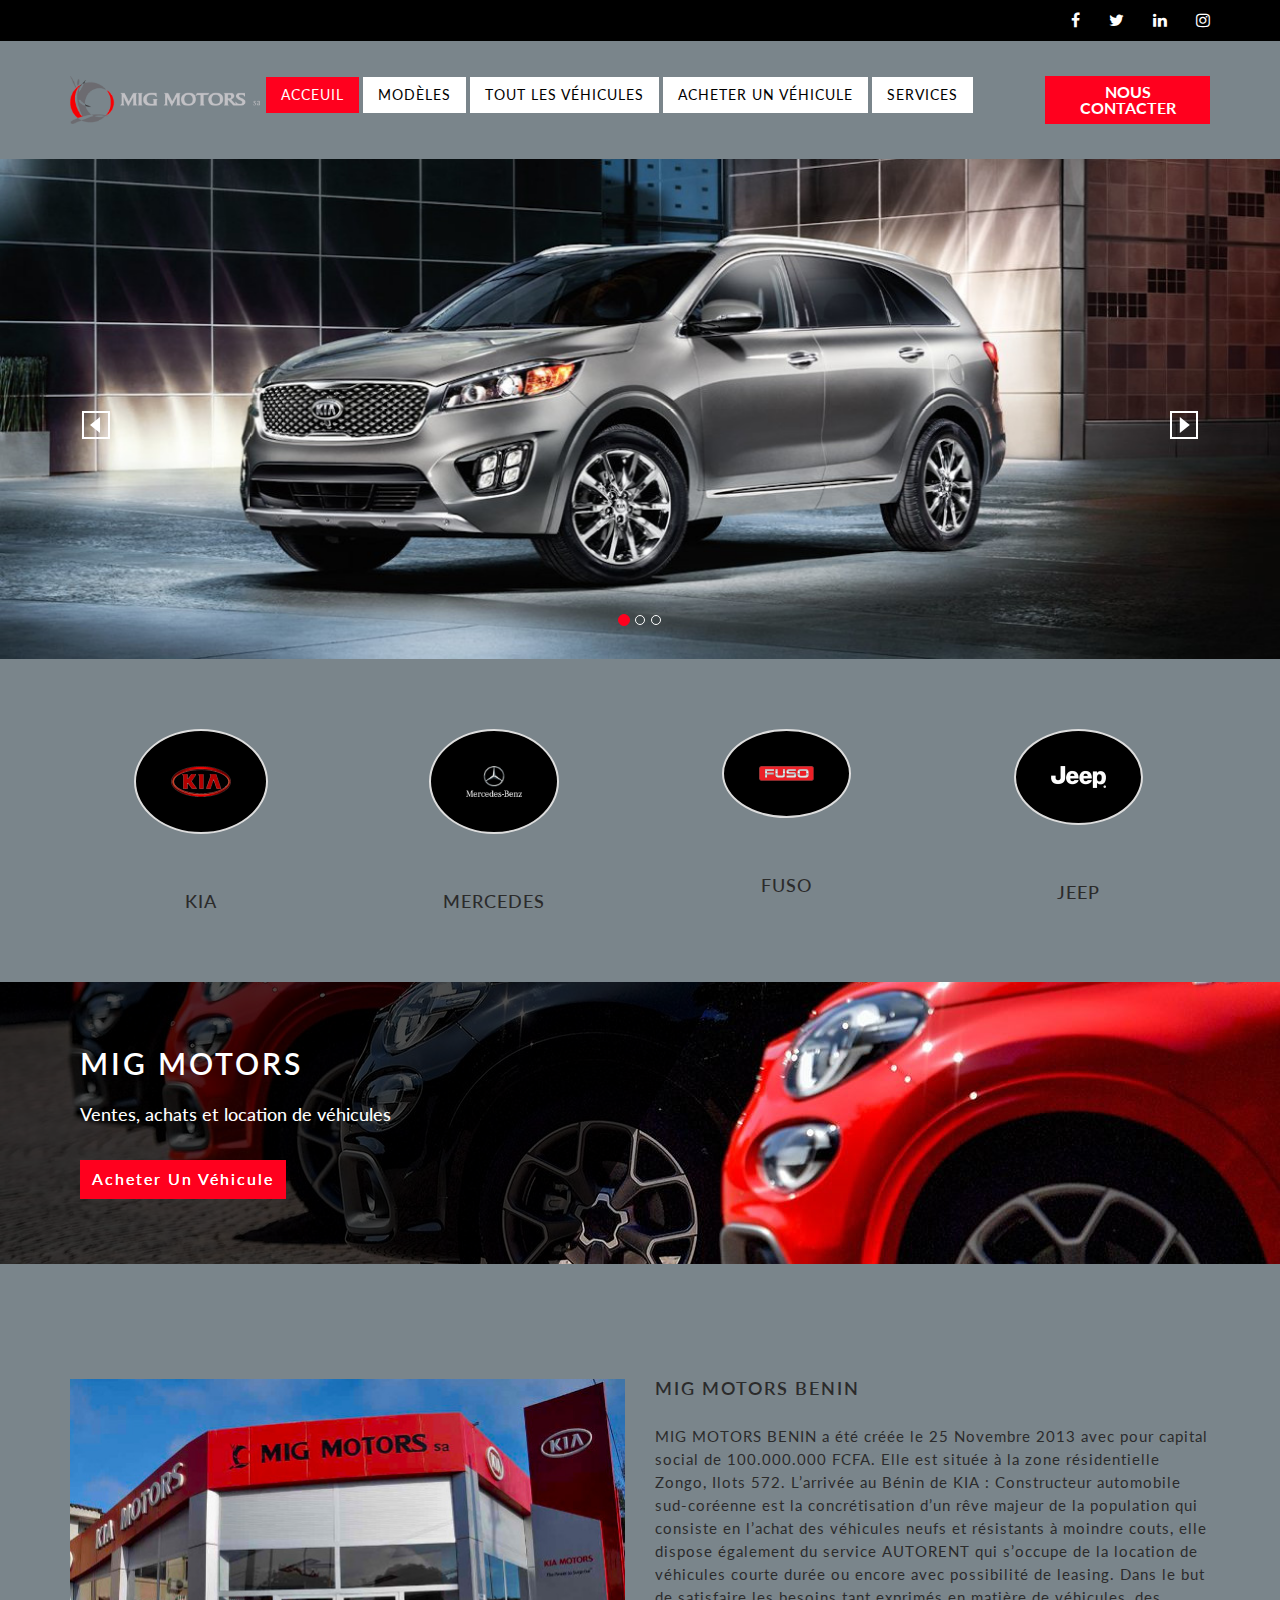
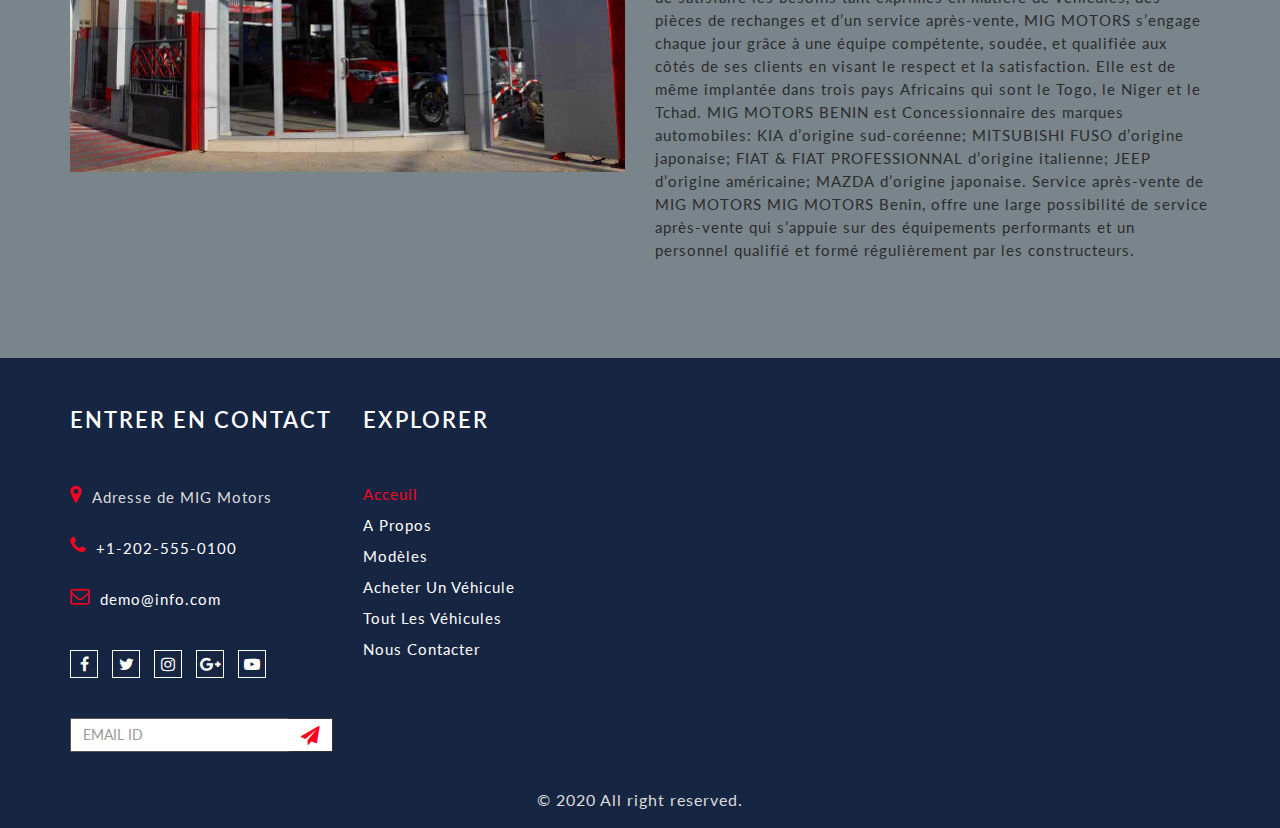
<file: index.html>
<!--Template Name: vacayhome
File Name: home.html
Author Name: ThemeVault
Author URI: http://www.themevault.net/
License URI: http://www.themevault.net/license/-->

<!DOCTYPE html>
<html lang="fr">
    <head>
        <meta charset="utf-8">
        <meta http-equiv="X-UA-Compatible" content="IE=edge">
        <meta name="viewport" content="width=device-width, initial-scale=1.0">
        <link rel="icon" href="images/icons/favicon.png"/>
        <title>MIG Motors</title>

        <!-- Bootstrap core CSS -->
        <link href="css/bootstrap.min.css" rel="stylesheet">
        <link href="font-awesome/css/font-awesome.min.css" rel="stylesheet" type="text/css" />
        <!-- Custom styles for this template -->
        <link href="css/style.css" rel="stylesheet">
        <link href="fonts/antonio-exotic/stylesheet.css" rel="stylesheet">
        <link rel="stylesheet" href="css/lightbox.min.css">
        <link href="css/responsive.css" rel="stylesheet">
        <script src="js/jquery.min.js" type="text/javascript"></script>
        <script src="js/bootstrap.min.js" type="text/javascript"></script>
        <script src="js/lightbox-plus-jquery.min.js" type="text/javascript"></script>
        <script src="js/instafeed.min.js" type="text/javascript"></script>
        <script src="js/custom.js" type="text/javascript"></script>
    </head>
    <body>
        <div id="page">
            <!---header top---->
            <div class="top-header">
                <div class="container">
                    <div class="row">
                        <div class="col-md-6">
                            <!--                            <a href="#"> </a>
                                                        <div class="info-block"><i class="fa fa-map"></i>701 Old York Drive Richmond USA.</div>-->
                        </div>
                        <div class="col-md-6">
                            <div class="social-grid">
                                <ul class="list-unstyled text-right">
                                    <li><a><i class="fa fa-facebook"></i></a></li>
                                    <li><a><i class="fa fa-twitter"></i></a></li>
                                    <li><a><i class="fa fa-linkedin"></i></a></li>
                                    <li><a><i class="fa fa-instagram"></i></a></li>
                                </ul>
                            </div>
                        </div>
                    </div>
                </div>
            </div>
            <!--header--->
            <header class="header-container">
                <div class="container">
                    <div class="top-row">
                        <div class="row">
                            <div class="col-md-2 col-sm-6 col-xs-6">
                                <div id="logo">
                                    <!--<a href="index.html"><img src="images/logo.png" alt="logo"></a>-->
                                    <a href="index.html"><img src="images/logo.png" style="width: 190px; margin-right: -100px;"></a>
                                </div>                       
                            </div>
                            <div class="col-sm-6 visible-sm">
                                <div class="text-right"><button type="button" class="book-now-btn">Book Now</button></div>
                            </div>
                            <div class="col-md-8 col-sm-12 col-xs-12 remove-padd">
                                <nav class="navbar navbar-default">
                                    <div class="navbar-header page-scroll">
                                        <button data-target=".navbar-ex1-collapse" data-toggle="collapse" class="navbar-toggle" type="button">
                                            <span class="sr-only">Toggle navigation</span>
                                            <span class="icon-bar"></span>
                                            <span class="icon-bar"></span>
                                            <span class="icon-bar"></span>
                                        </button>

                                    </div>
                                    <div class="collapse navigation navbar-collapse navbar-ex1-collapse remove-space">
                                        <ul class="list-unstyled nav1 cl-effect-10">
                                            <li><a  data-hover="Acceuil" class="active"><span>Acceuil</span></a></li>
                                            <li><a data-hover="Modèles"  href="#"><span>Modèles</span></a></li>
                                            <li><a data-hover="Tous les véhicules"  href="#"><span>Tout les véhicules</span></a></li>
                                            <li><a data-hover="Acheter un véhicule" href="#"><span>Acheter un véhicule</span></a></li>
                                            <li><a data-hover="Services" href="#"><span>Services</span></a></li>
                                        </ul>

                                    </div>
                                </nav>
                            </div>
                            <div class="col-md-2  col-sm-4 col-xs-12 hidden-sm">
                                <div class="text-right"><button type="button" class="book-now-btn">Nous contacter</button></div>
                            </div>
                        </div>
                    </div>
                </div>
            </header>


            <!--end-->
            <div id="myCarousel1" class="carousel slide" data-ride="carousel"> 
                <!-- Indicators -->

                <ol class="carousel-indicators">
                    <li data-target="#myCarousel1" data-slide-to="0" class="active"></li>
                    <li data-target="#myCarousel1" data-slide-to="1"></li>
                    <li data-target="#myCarousel1" data-slide-to="2"></li>
                </ol>
                <div class="carousel-inner">
                    <div class="item active"> <img src="images/new.jpg" style="width:100%; height: 500px" alt="First slide">
                    </div>
                    <div class="item"> <img src="images/new1.jpeg" style="width:100%; height: 500px" alt="Second slide">
                    </div>
                    <div class="item"> <img src="images/new2.jpg" style="width:100%; height: 500px" alt="Third slide">
                    </div>

                </div>
                <a class="left carousel-control" href="#myCarousel1" data-slide="prev"> <img src="images/icons/left-arrow.png" onmouseover="this.src = 'images/icons/left-arrow-hover.png'" onmouseout="this.src = 'images/icons/left-arrow.png'" alt="left"></a>
                <a class="right carousel-control" href="#myCarousel1" data-slide="next"><img src="images/icons/right-arrow.png" onmouseover="this.src = 'images/icons/right-arrow-hover.png'" onmouseout="this.src = 'images/icons/right-arrow.png'" alt="left"></a>

            </div>
            <div class="clearfix"></div>

            <!--service block--->
            <section class="service-block">
                <div class="container">
                    <div class="row">
                        <div class="col-md-3 col-sm-3 col-xs-6 width-50">
                            <div class="service-details text-center">
                                <div class="service-image"  style="background-color: black;">
                                    <img alt="image" class="img-responsive" src="images/Calque 1.png">
                                </div>
                                <h4><a>KIA</a></h4>
                            </div>
                        </div>
                        <div class="col-md-3 col-sm-3 col-xs-6 width-50">
                            <div class="service-details text-center">
                                <div class="service-image"  style="background-color: black; width: 130px;">
                                    <img alt="image" class="img-responsive" src="images/Calque 5.png">
                                </div>
                                <h4><a>MERCEDES</a></h4>
                            </div>
                        </div>
                        <div class="col-md-3 col-sm-3 col-xs-6 mt-25">
                            <div class="service-details text-center">
                                <div class="service-image"  style="background-color: black;">
                                    <img alt="image" class="img-responsive" src="images/Calque 8.png">
                                </div>
                                <h4><a>FUSO</a></h4>
                            </div>
                        </div>
                        <div class="col-md-3 col-sm-3 col-xs-6 mt-25">
                            <div class="service-details text-center">
                                <div class="service-image"  style="background-color: black;">
                                    <img alt="image" class="img-responsive" src="images/Calque 9.png">
                                </div>
                                <h4><a>JEEP</a></h4>
                            </div>
                        </div>
                    </div>
                </div>
            </section>

            <!--gallery block--->

            <!--offer block-->
            <section class="vacation-offer-block">
                <div class="vacation-offer-bgbanner"  style="background-image: url(images/ve.jpg);">
                    <div class="container">
                        <div class="row">
                            <div class="col-md-5 col-sm-6 col-xs-12">
                                <div class="vacation-offer-details">
                                    <h1>MIG MOTORS</h1>
                                    <h4>Ventes, achats et location de véhicules </h4>
                                    <button type="button" class="btn btn-default">Acheter un véhicule</button>
                                </div>
                            </div>
                        </div>
                    </div>
                </div>
            </section>
            <!--End-->

            <!----resort-overview--->
            
            <!-----blog slider----->
            <!--blog trainer block-->
            <!---blog block--->
            <section class="blog-block">
                <div class="container">
                    <div class="row offspace-45">
                        <div class="view-set-block">
                            <div class="col-md-6 col-sm-6 col-xs-12">
                                <div class="event-blog-image">
                                    <img alt="image" class="img-responsive" src="images/mig.jpg">
                                </div>
                            </div>
                            <div class="col-md-6 col-sm-6 col-xs-12 side-in-image">
                                <div class="event-blog-details">
                                    <h4><a href="#">MIG MOTORS BENIN</a></h4>
                                    <p>MIG MOTORS BENIN a été créée le 25 Novembre 2013 avec pour capital social de 100.000.000 FCFA. Elle est située à la zone résidentielle Zongo, Ilots 572. L’arrivée au Bénin de KIA : Constructeur automobile sud-coréenne est la concrétisation d’un rêve majeur de la population qui consiste en l’achat des véhicules neufs et résistants à moindre couts, elle dispose également du service AUTORENT qui s’occupe de la location de véhicules courte durée ou encore avec possibilité de leasing. Dans le but de satisfaire les besoins tant exprimés en matière de véhicules, des pièces de rechanges et d’un service après-vente, MIG MOTORS s’engage chaque jour grâce à une équipe compétente, soudée, et qualifiée aux côtés de ses clients en visant le respect et la satisfaction. Elle est de même implantée dans trois pays Africains qui sont le Togo, le Niger et le Tchad.
                                        MIG MOTORS BENIN est Concessionnaire des marques automobiles:
                                        KIA d’origine sud-coréenne; MITSUBISHI FUSO d’origine japonaise; FIAT & FIAT PROFESSIONNAL d’origine italienne; JEEP d’origine américaine; MAZDA d’origine japonaise.
                                        Service après-vente de MIG MOTORS
                                        MIG MOTORS Benin, offre une large possibilité de service après-vente qui s’appuie sur des équipements performants et un personnel qualifié et formé régulièrement par les constructeurs.</p>
                                </div>
                            </div>
                        </div>
                    </div>
                </div>
            </section>

            <!---footer--->
            <footer>
                <div class="container">
                    <div class="row">
                        <div class="col-md-3 col-sm-6 col-xs-12 width-set-50">
                            <div class="footer-details">
                                <h4>Entrer en contact</h4>
                                <ul class="list-unstyled footer-contact-list">
                                    <li>
                                        <i class="fa fa-map-marker fa-lg"></i>
                                        <p>Adresse de MIG Motors</p>
                                    </li>
                                    <li>
                                        <i class="fa fa-phone fa-lg"></i>
                                        <p><a href="tel:+1-202-555-0100"> +1-202-555-0100</a></p>
                                    </li>
                                    <li>
                                        <i class="fa fa-envelope-o fa-lg"></i>
                                        <p><a href="mailto:demo@info.com"> demo@info.com</a></p>
                                    </li>
                                </ul>
                                <div class="footer-social-icon">
                                    <a href="#"><i class="fa fa-facebook"></i></a>
                                    <a href="#"><i class="fa fa-twitter"></i></a>                           
                                    <a href="#"><i class="fa fa-instagram"></i></a>
                                    <a href="#"><i class="fa fa-google-plus"></i></a>
                                    <a href="#"><i class="fa fa-youtube-play"></i></a>
                                </div>
                                <div class="input-group" id="subscribe">
                                    <input type="text" class="form-control subscribe-box" value="" name="subscribe" placeholder="EMAIL ID">
                                    <span class="input-group-btn">
                                        <button type="button" class="btn subscribe-button"><i class="fa fa-paper-plane fa-lg"></i></button>
                                    </span>
                                </div>
                            </div>
                        </div>
                        <div class="col-md-3 col-sm-6 col-xs-12 width-50 width-set-50">
                            <div class="footer-details">
                                <h4>Explorer</h4>
                                <ul class="list-unstyled footer-links">
                                    <li class="active"><a>Acceuil</a></li>
                                    <li><a href="#">A propos</a></li>
                                    <li><a href="#">Modèles</a></li>
                                    <li><a href="#">Acheter un véhicule</a></li>
                                    <li> <a href="#">Tout les véhicules</a></li>
                                    <li> <a href="#">Nous contacter</a></li>
                                </ul>
                            </div>
                        </div>
                        <div class="col-md-6 col-sm-12 col-xs-12">
                            <div class="footer-details">
                                 <div class="row">
                                    <div class="instagram-images">
                                        <div id="instafeed"></div>
                                    </div>
                                </div>
                            </div>
                        </div>
                    </div>

                    <div class="copyright">
                        &copy; 2020 All right reserved.
                    </div>

                </div>
            </footer>

            <!--back to top--->
            <a style="display: none;" href="javascript:void(0);" class="scrollTop back-to-top" id="back-to-top">
                <span><i aria-hidden="true" class="fa fa-angle-up fa-lg"></i></span>
                <span>Top</span>
            </a>

        </div>
    </body>
</html>
</file>
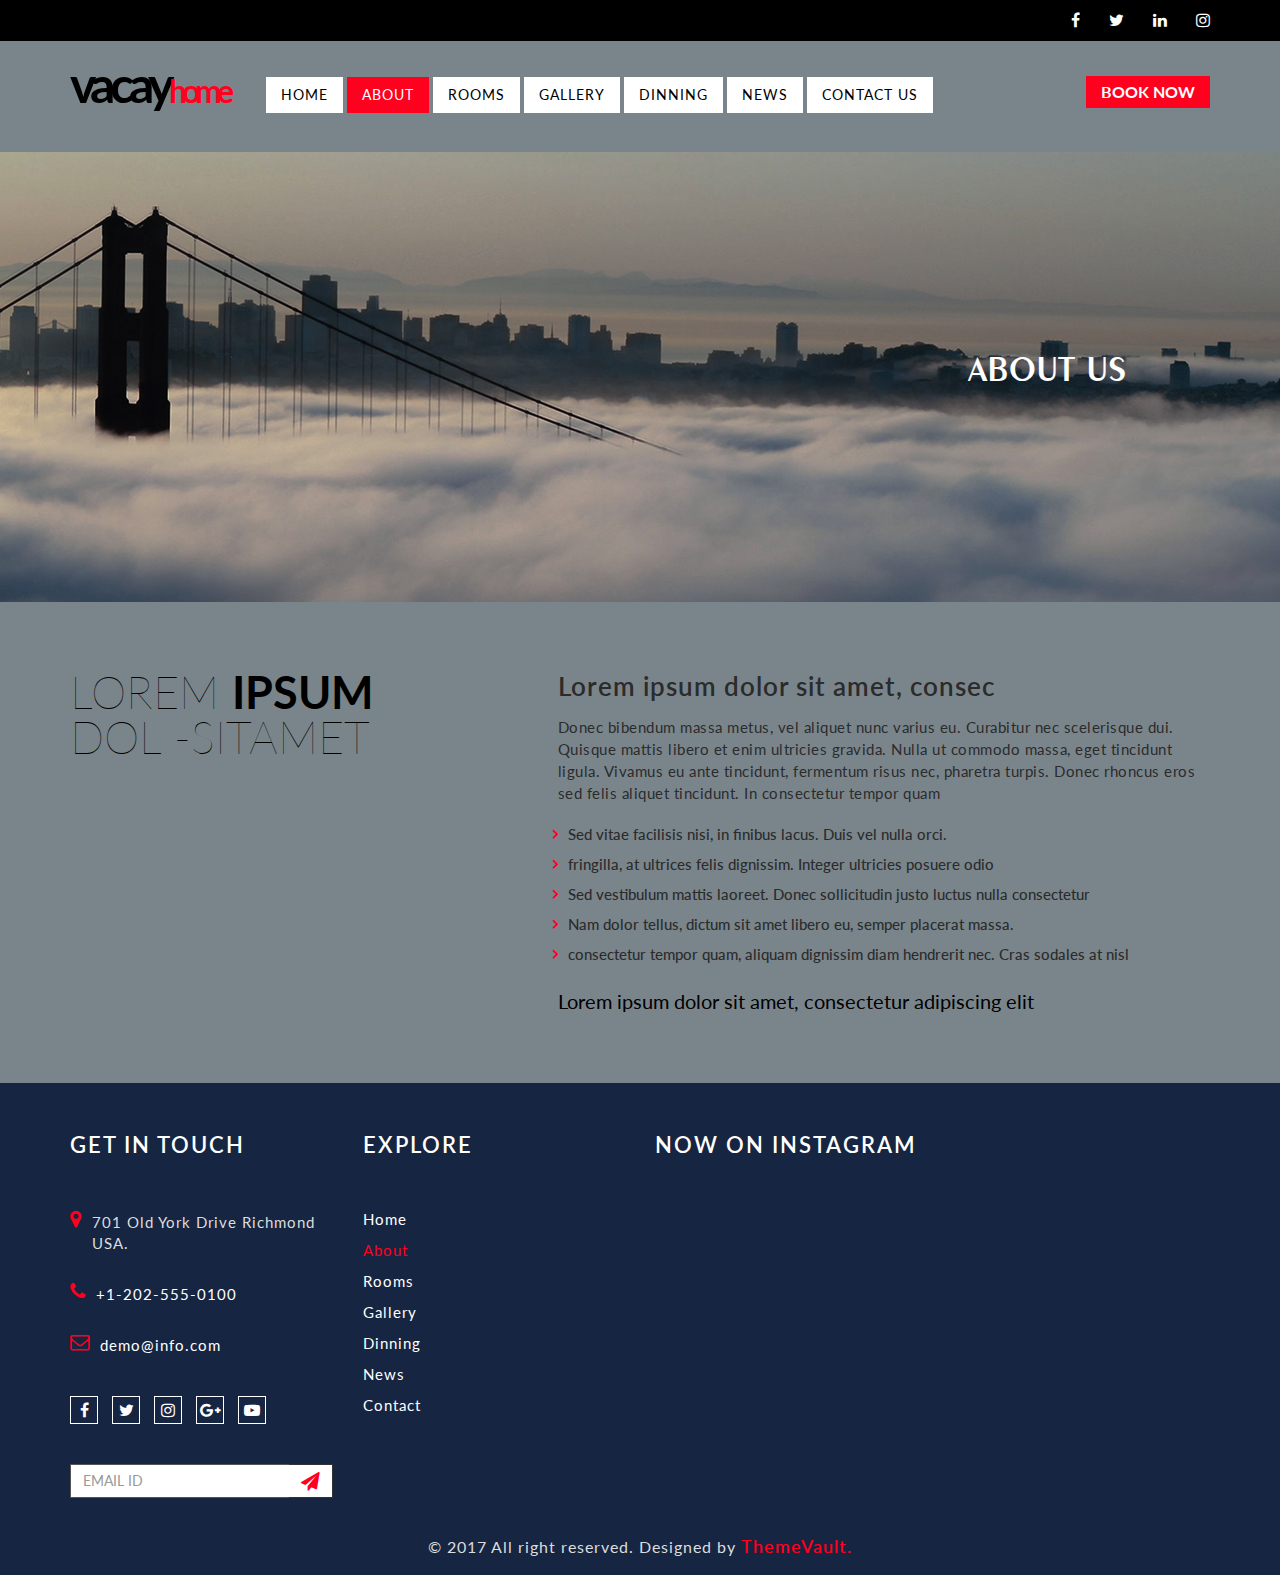
<file: about.html>
<!--Template Name: vacayhome
File Name: about.html
Author Name: ThemeVault
Author URI: http://www.themevault.net/
License URI: http://www.themevault.net/license/-->

<!DOCTYPE html>
<html lang="en">
    <head>
        <meta charset="utf-8">
        <meta http-equiv="X-UA-Compatible" content="IE=edge">
        <meta name="viewport" content="width=device-width, initial-scale=1.0">
        <link rel="icon" href="images/icons/favicon.png"/>
        <title>vacayhome</title>

        <!-- Bootstrap core CSS -->
        <link href="css/bootstrap.min.css" rel="stylesheet">
        <link href="font-awesome/css/font-awesome.min.css" rel="stylesheet" type="text/css" />
        <!-- Custom styles for this template -->
        <link href="css/style.css" rel="stylesheet">
        <link href="fonts/antonio-exotic/stylesheet.css" rel="stylesheet">
        <link rel="stylesheet" href="css/lightbox.min.css">
        <link href="css/responsive.css" rel="stylesheet">
        <script src="js/jquery.min.js" type="text/javascript"></script>
        <script src="js/bootstrap.min.js" type="text/javascript"></script>
        <script src="js/lightbox-plus-jquery.min.js" type="text/javascript"></script>
        <script src="js/instafeed.min.js" type="text/javascript"></script>
        <script src="js/custom.js" type="text/javascript"></script>
    </head>
    <body>
        <div id="page">
            <!---header top---->
            <div class="top-header">
                <div class="container">
                    <div class="row">
                        <div class="col-md-6">

                        </div>
                        <div class="col-md-6"><div class="social-grid">
                                <ul class="list-unstyled text-right">
                                    <li><a><i class="fa fa-facebook"></i></a></li>
                                    <li><a><i class="fa fa-twitter"></i></a></li>
                                    <li><a><i class="fa fa-linkedin"></i></a></li>
                                    <li><a><i class="fa fa-instagram"></i></a></li>
                                </ul>
                            </div></div>
                    </div>
                </div>
            </div>
            <!--header--->
            <header class="header-container">
                <div class="container">
                    <div class="top-row">
                        <div class="row">
                            <div class="col-md-2 col-sm-6 col-xs-6">
                                <div id="logo">
                                    <!--<a href="index.html"><img src="images/logo.png" alt="logo"></a>-->
                                    <a href="index.html"><span>vacay</span>home</a>
                                </div>                       
                            </div>
                            <div class="col-sm-6 visible-sm">
                                <div class="text-right"><button type="button" class="book-now-btn">Book Now</button></div>
                            </div>
                            <div class="col-md-8 col-sm-12 col-xs-12 remove-padd">
                                <nav class="navbar navbar-default">
                                    <div class="navbar-header page-scroll">
                                        <button data-target=".navbar-ex1-collapse" data-toggle="collapse" class="navbar-toggle" type="button">
                                            <span class="sr-only">Toggle navigation</span>
                                            <span class="icon-bar"></span>
                                            <span class="icon-bar"></span>
                                            <span class="icon-bar"></span>
                                        </button>

                                    </div>
                                    <div class="collapse navigation navbar-collapse navbar-ex1-collapse remove-space">
                                        <ul class="list-unstyled nav1 cl-effect-10">
                                            <li><a data-hover="Home" href="index.html"><span>Home</span></a></li>
                                            <li><a data-hover="About"  class="active"><span>About</span></a></li>
                                            <li><a data-hover="Rooms" href="rooms.html"><span>Rooms</span></a></li>
                                            <li><a data-hover="Gallery"  href="gallery.html"><span>Gallery</span></a></li>
                                            <li><a data-hover="Dinning" href="dinning.html"><span>Dinning</span></a></li>
                                            <li><a data-hover="News" href="news.html"><span>News</span></a></li>
                                            <li><a data-hover="Contact Us" href="contact.html"><span>contact Us</span></a></li>
                                        </ul>
                                    </div>
                                </nav>
                            </div>
                            <div class="col-md-2  col-sm-4 col-xs-12 hidden-sm">
                                <div class="text-right"><button type="button" class="book-now-btn">Book Now</button></div>
                            </div>
                        </div>
                    </div>
                </div>
            </header>


            <!--end-->
            <section class="image-head-wrapper" style="background-image: url('images/banner3.jpg');">
                <div class="inner-wrapper">
                    <h1>About us</h1>
                </div>
            </section>
            <div class="clearfix"></div>


            <section class="about-block">
                <div class="container">
                    <div class="row">
                        <div class="col-md-5 about-left">
                            <p>Lorem <label>ipsum</label> dol  <span>-sitamet</span></p>
                        </div>
                        <div class="col-md-7 about-right">
                            <h3>Lorem ipsum dolor sit amet, consec</h3>
                            <p>Donec bibendum massa metus, vel aliquet nunc varius eu. Curabitur nec scelerisque dui. Quisque mattis libero et enim ultricies gravida. Nulla ut commodo massa, eget tincidunt ligula. Vivamus eu ante tincidunt, fermentum risus nec, pharetra turpis. Donec rhoncus eros sed felis aliquet tincidunt. In consectetur tempor quam</p>
                            <ul class="list-unstyled list-inline">
                                <li>Sed vitae facilisis nisi, in finibus lacus. Duis vel nulla orci.</li>
                                <li>fringilla, at ultrices felis dignissim. Integer ultricies posuere odio</li>
                                <li>Sed vestibulum mattis laoreet. Donec sollicitudin justo luctus nulla consectetur</li>
                                <li>Nam dolor tellus, dictum sit amet libero eu, semper placerat massa.</li>
                                <li>consectetur tempor quam, aliquam dignissim diam hendrerit nec. Cras sodales at nisl</li>
                            </ul>
                            <span>Lorem ipsum dolor sit amet, consectetur adipiscing elit</span>
                        </div>
                    </div>
                    <div class="clearfix"> </div>
                </div>
            </section>

            <!---footer--->
            <footer>
                <div class="container">
                    <div class="row">
                        <div class="col-md-3 col-sm-6 col-xs-12 width-set-50">
                            <div class="footer-details">
                                <h4>Get in touch</h4>
                                <ul class="list-unstyled footer-contact-list">
                                    <li>
                                        <i class="fa fa-map-marker fa-lg"></i>
                                        <p>701 Old York Drive Richmond USA.</p>
                                    </li>
                                    <li>
                                        <i class="fa fa-phone fa-lg"></i>
                                        <p><a href="tel:+1-202-555-0100"> +1-202-555-0100</a></p>
                                    </li>
                                    <li>
                                        <i class="fa fa-envelope-o fa-lg"></i>
                                        <p><a href="mailto:demo@info.com"> demo@info.com</a></p>
                                    </li>
                                </ul>
                                <div class="footer-social-icon">
                                    <a href="#"><i class="fa fa-facebook"></i></a>
                                    <a href="#"><i class="fa fa-twitter"></i></a>                           
                                    <a href="#"><i class="fa fa-instagram"></i></a>
                                    <a href="#"><i class="fa fa-google-plus"></i></a>
                                    <a href="#"><i class="fa fa-youtube-play"></i></a>
                                </div>
                                <div class="input-group" id="subscribe">
                                    <input type="text" class="form-control subscribe-box" value="" name="subscribe" placeholder="EMAIL ID">
                                    <span class="input-group-btn">
                                        <button type="button" class="btn subscribe-button"><i class="fa fa-paper-plane fa-lg"></i></button>
                                    </span>
                                </div>
                            </div>
                        </div>
                        <div class="col-md-3 col-sm-6 col-xs-12 width-50 width-set-50">
                            <div class="footer-details">
                                <h4>explore</h4>
                                <ul class="list-unstyled footer-links">
                                    <li><a href="index.html">Home</a></li>
                                    <li class="active"><a>About</a></li>
                                    <li><a href="rooms.html">Rooms</a></li>
                                    <li><a href="gallery.html">Gallery</a></li>
                                    <li><a href="#">Dinning</a></li>
                                    <li> <a href="news.html">News</a></li>
                                    <li> <a href="contact.html">Contact</a></li>
                                </ul>
                            </div>
                        </div>
                        <div class="col-md-6 col-sm-12 col-xs-12">
                            <div class="footer-details">
                                <h4>Now On Instagram</h4>
                                <div class="row">
                                    <div class="instagram-images">
                                        <div id="instafeed"></div>
                                    </div>
                                </div>
                            </div>
                        </div>
                    </div>

                    <div class="copyright">
                        &copy; 2017 All right reserved. Designed by <a href="http://www.themevault.net/" target="_blank">ThemeVault.</a>
                    </div>

                </div>
            </footer>

            <!--back to top--->
            <a style="display: none;" href="javascript:void(0);" class="scrollTop back-to-top" id="back-to-top">
                <span><i aria-hidden="true" class="fa fa-angle-up fa-lg"></i></span>
                <span>Top</span>
            </a>

        </div>
    </body>
</html>
</file>
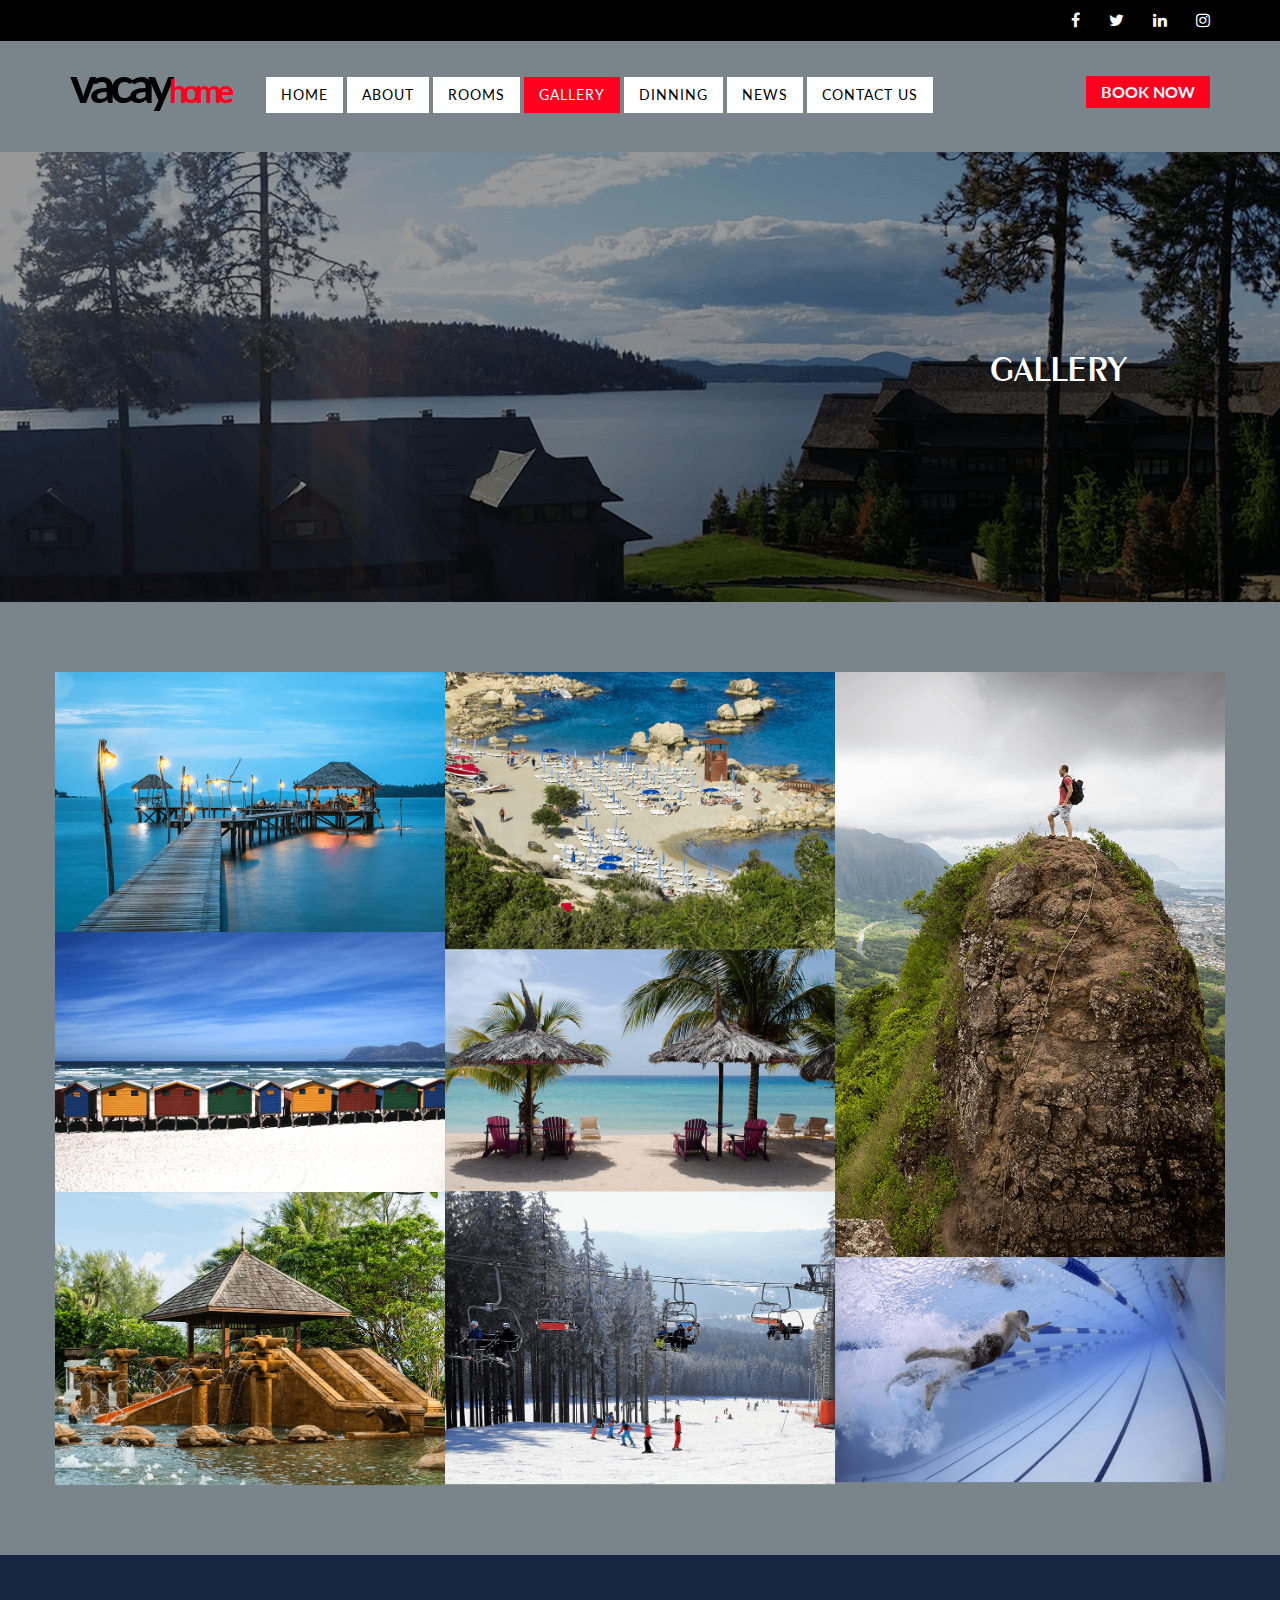
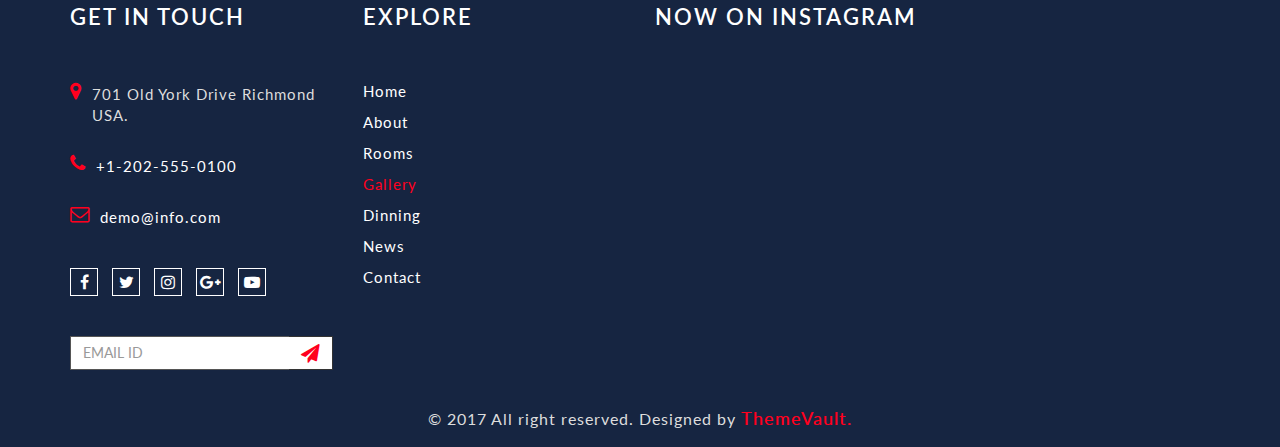
<file: gallery.html>
<!--Template Name: vacayhome
File Name: gallery.html
Author Name: ThemeVault
Author URI: http://www.themevault.net/
License URI: http://www.themevault.net/license/-->

<!DOCTYPE html>
<html lang="en">
    <head>
        <meta charset="utf-8">
        <meta http-equiv="X-UA-Compatible" content="IE=edge">
        <meta name="viewport" content="width=device-width, initial-scale=1.0">
        <link rel="icon" href="images/icons/favicon.png"/>
        <title>vacayhome</title>

        <!-- Bootstrap core CSS -->
        <link href="css/bootstrap.min.css" rel="stylesheet">
        <link href="font-awesome/css/font-awesome.min.css" rel="stylesheet" type="text/css" />
        <!-- Custom styles for this template -->
        <link href="css/style.css" rel="stylesheet">
        <link href="fonts/antonio-exotic/stylesheet.css" rel="stylesheet">
        <link rel="stylesheet" href="css/lightbox.min.css">
        <link href="css/responsive.css" rel="stylesheet">
        <script src="js/jquery.min.js" type="text/javascript"></script>
        <script src="js/bootstrap.min.js" type="text/javascript"></script>
        <script src="js/jquery.imagesloaded.js"></script>
        <script src="js/masonry.pkgd.min.js"></script>
        <script src="js/lightbox-plus-jquery.min.js" type="text/javascript"></script>
        <script src="js/instafeed.min.js" type="text/javascript"></script>
        <script src="js/custom.js" type="text/javascript"></script>
        <style>
            .grid {
                background: rgba(0,0,0,0);
            }
            /* clear fix */
            .grid:after {
                content: '';
                display: block;
                clear: both;
            }
            /* ---- .grid-item ---- */
            .grid-sizer,
            .grid-item {
                width: 33.34%;
            }
            .grid-item {
                float: left;
            }
            .grid-item img {
                display: block;
                max-width: 100%;
            }
        </style>
    </head>
    <body>
        <div id="page">
            <!---header top---->
            <div class="top-header">
                <div class="container">
                    <div class="row">
                        <div class="col-md-6">

                        </div>
                        <div class="col-md-6"><div class="social-grid">
                                <ul class="list-unstyled text-right">
                                    <li><a><i class="fa fa-facebook"></i></a></li>
                                    <li><a><i class="fa fa-twitter"></i></a></li>
                                    <li><a><i class="fa fa-linkedin"></i></a></li>
                                    <li><a><i class="fa fa-instagram"></i></a></li>
                                </ul>
                            </div></div>
                    </div>
                </div>
            </div>
            <!--header--->
            <header class="header-container">
                <div class="container">
                    <div class="top-row">
                        <div class="row">
                            <div class="col-md-2 col-sm-6 col-xs-6">
                                <div id="logo">
                                    <!--<a href="index.html"><img src="images/logo.png" alt="logo"></a>-->
                                    <a href="index.html"><span>vacay</span>home</a>
                                </div>                       
                            </div>
                            <div class="col-sm-6 visible-sm">
                                <div class="text-right"><button type="button" class="book-now-btn">Book Now</button></div>
                            </div>
                            <div class="col-md-8 col-sm-12 col-xs-12 remove-padd">
                                <nav class="navbar navbar-default">
                                    <div class="navbar-header page-scroll">
                                        <button data-target=".navbar-ex1-collapse" data-toggle="collapse" class="navbar-toggle" type="button">
                                            <span class="sr-only">Toggle navigation</span>
                                            <span class="icon-bar"></span>
                                            <span class="icon-bar"></span>
                                            <span class="icon-bar"></span>
                                        </button>

                                    </div>
                                    <div class="collapse navigation navbar-collapse navbar-ex1-collapse remove-space">
                                        <ul class="list-unstyled nav1 cl-effect-10">
                                            <li><a  data-hover="Home" href="index.html"><span>Home</span></a></li>
                                            <li><a data-hover="About" href="about.html"><span>About</span></a></li>
                                            <li><a data-hover="Rooms" href="rooms.html"><span>Rooms</span></a></li>
                                            <li><a data-hover="Gallery" class="active"><span>Gallery</span></a></li>
                                            <li><a data-hover="Dinning" href="dinning.html"><span>Dinning</span></a></li>
                                            <li><a data-hover="News" href="news.html"><span>News</span></a></li>
                                            <li><a data-hover="Contact Us" href="contact.html"><span>contact Us</span></a></li>
                                        </ul>
                                    </div>
                                </nav>
                            </div>
                            <div class="col-md-2  col-sm-4 col-xs-12 hidden-sm">
                                <div class="text-right"><button type="button" class="book-now-btn">Book Now</button></div>
                            </div>
                        </div>
                    </div>
                </div>
            </header>


            <!--end-->
            <section class="image-head-wrapper">
                <div class="inner-wrapper">
                    <h1>Gallery</h1>
                </div>
            </section>
            <div class="clearfix"></div>

            <section class="gallery-block">
                <div class="container">
                    <div class="row">
                        <div class="grid hover-effect">
                            <div class="grid-sizer"></div>
                            <div class="grid-item percent37 gallery-image">
                                <a class="example-image-link img-responsive" href="images/gallery1-1.jpg" data-lightbox="example-1"><img src="images/gallery1.png" class="img-responsive" alt="gallery1"></a>
                            </div>
                            <div class="grid-item percent25 gallery-image">
                                <a class="example-image-link img-responsive" href="images/gallery2-2.jpg" data-lightbox="example-1"><img src="images/gallery2.png" class="img-responsive" alt="gallery1"></a>
                            </div>
                            <div class="grid-item percent37 gallery-image">
                                <a class="example-image-link img-responsive" href="images/gallery3-3.jpg" data-lightbox="example-1"><img src="images/gallery3.png" class="img-responsive" alt="gallery1"></a>
                            </div>
                            <div class="grid-item percent25 gallery-image">
                                <a class="example-image-link img-responsive" href="images/gallery4-4.jpg" data-lightbox="example-1"><img src="images/gallery4.png" class="img-responsive" alt="gallery1"></a>
                            </div>
                            <div class="grid-item percent37 gallery-image">
                                <a class="example-image-link img-responsive" href="images/gallery5-5.jpg" data-lightbox="example-1"><img src="images/gallery5.png" class="img-responsive" alt="gallery1"></a>
                            </div>
                            <div class="grid-item percent20 gallery-image">
                                <a class="example-image-link img-responsive" href="images/gallery6-6.jpg" data-lightbox="example-1"><img src="images/gallery6.png" class="img-responsive" alt="gallery1"></a>
                            </div>
                            <div class="grid-item percent20 gallery-image">
                                <a class="example-image-link img-responsive" href="images/gallery7-7.jpg" data-lightbox="example-1"><img src="images/gallery7.png" class="img-responsive" alt="gallery1"></a>
                            </div>
                            <div class="grid-item percent20 gallery-image">
                                <a class="example-image-link img-responsive" href="images/gallery8-8.jpg" data-lightbox="example-1"><img src="images/gallery8.png" class="img-responsive" alt="gallery1"></a> 
                            </div>
                        </div>
                    </div>
                </div>
            </section>

            <!---footer--->
            <footer>
                <div class="container">
                    <div class="row">
                        <div class="col-md-3 col-sm-6 col-xs-12 width-set-50">
                            <div class="footer-details">
                                <h4>Get in touch</h4>
                                <ul class="list-unstyled footer-contact-list">
                                    <li>
                                        <i class="fa fa-map-marker fa-lg"></i>
                                        <p>701 Old York Drive Richmond USA.</p>
                                    </li>
                                    <li>
                                        <i class="fa fa-phone fa-lg"></i>
                                        <p><a href="tel:+1-202-555-0100"> +1-202-555-0100</a></p>
                                    </li>
                                    <li>
                                        <i class="fa fa-envelope-o fa-lg"></i>
                                        <p><a href="mailto:demo@info.com"> demo@info.com</a></p>
                                    </li>
                                </ul>
                                <div class="footer-social-icon">
                                    <a href="#"><i class="fa fa-facebook"></i></a>
                                    <a href="#"><i class="fa fa-twitter"></i></a>                           
                                    <a href="#"><i class="fa fa-instagram"></i></a>
                                    <a href="#"><i class="fa fa-google-plus"></i></a>
                                    <a href="#"><i class="fa fa-youtube-play"></i></a>
                                </div>
                                <div class="input-group" id="subscribe">
                                    <input type="text" class="form-control subscribe-box" value="" name="subscribe" placeholder="EMAIL ID">
                                    <span class="input-group-btn">
                                        <button type="button" class="btn subscribe-button"><i class="fa fa-paper-plane fa-lg"></i></button>
                                    </span>
                                </div>
                            </div>
                        </div>
                        <div class="col-md-3 col-sm-6 col-xs-12 width-50 width-set-50">
                            <div class="footer-details">
                                <h4>explore</h4>
                                <ul class="list-unstyled footer-links">
                                    <li><a href="index.html">Home</a></li>
                                    <li><a href="about.html">About</a></li>
                                    <li><a href="rooms.html">Rooms</a></li>
                                    <li class="active"><a href="gallery.html">Gallery</a></li>
                                    <li><a href="#">Dinning</a></li>
                                    <li> <a href="news.html">News</a></li>
                                    <li> <a href="contact.html">Contact</a></li>
                                </ul>
                            </div>
                        </div>
                        <div class="col-md-6 col-sm-6 col-xs-12">
                            <div class="footer-details">
                                <h4>Now On Instagram</h4>
                                <div class="row">
                                    <div class="instagram-images">
                                        <div id="instafeed"></div>
                                    </div>
                                </div>
                            </div>
                        </div>
                    </div>

                    <div class="copyright">
                        &copy; 2017 All right reserved. Designed by <a href="http://www.themevault.net/" target="_blank">ThemeVault.</a>
                    </div>

                </div>
            </footer>

            <!--back to top--->
            <a style="display: none;" href="javascript:void(0);" class="scrollTop back-to-top" id="back-to-top">
                <span><i aria-hidden="true" class="fa fa-angle-up fa-lg"></i></span>
                <span>Top</span>
            </a>

        </div>
        <script>
            var grid = document.querySelector('.grid');

            var msnry = new Masonry(grid, {
                itemSelector: '.grid-item',
                columnWidth: '.grid-sizer',
                percentPosition: true
            });

            imagesLoaded(grid).on('progress', function () {
                // layout Masonry after each image loads
                msnry.layout();
            });
        </script>
    </body>
</html>
</file>
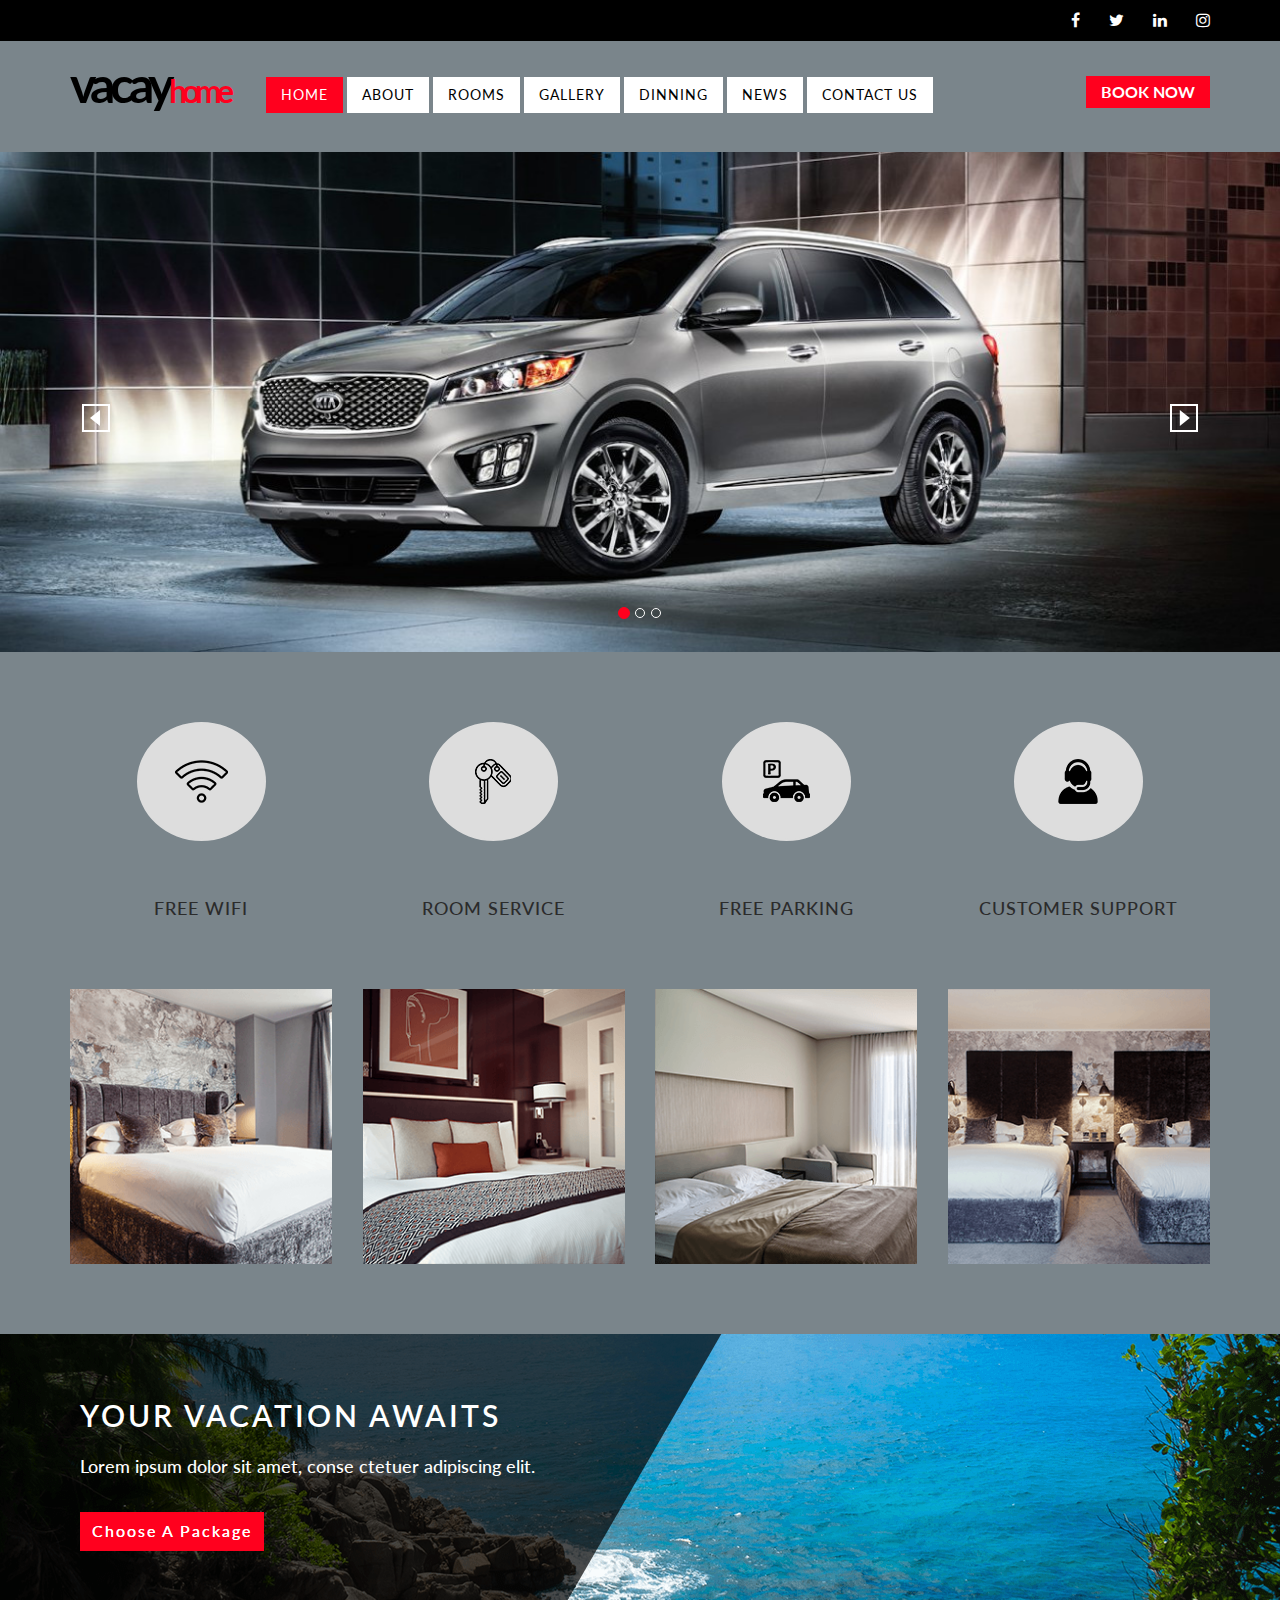
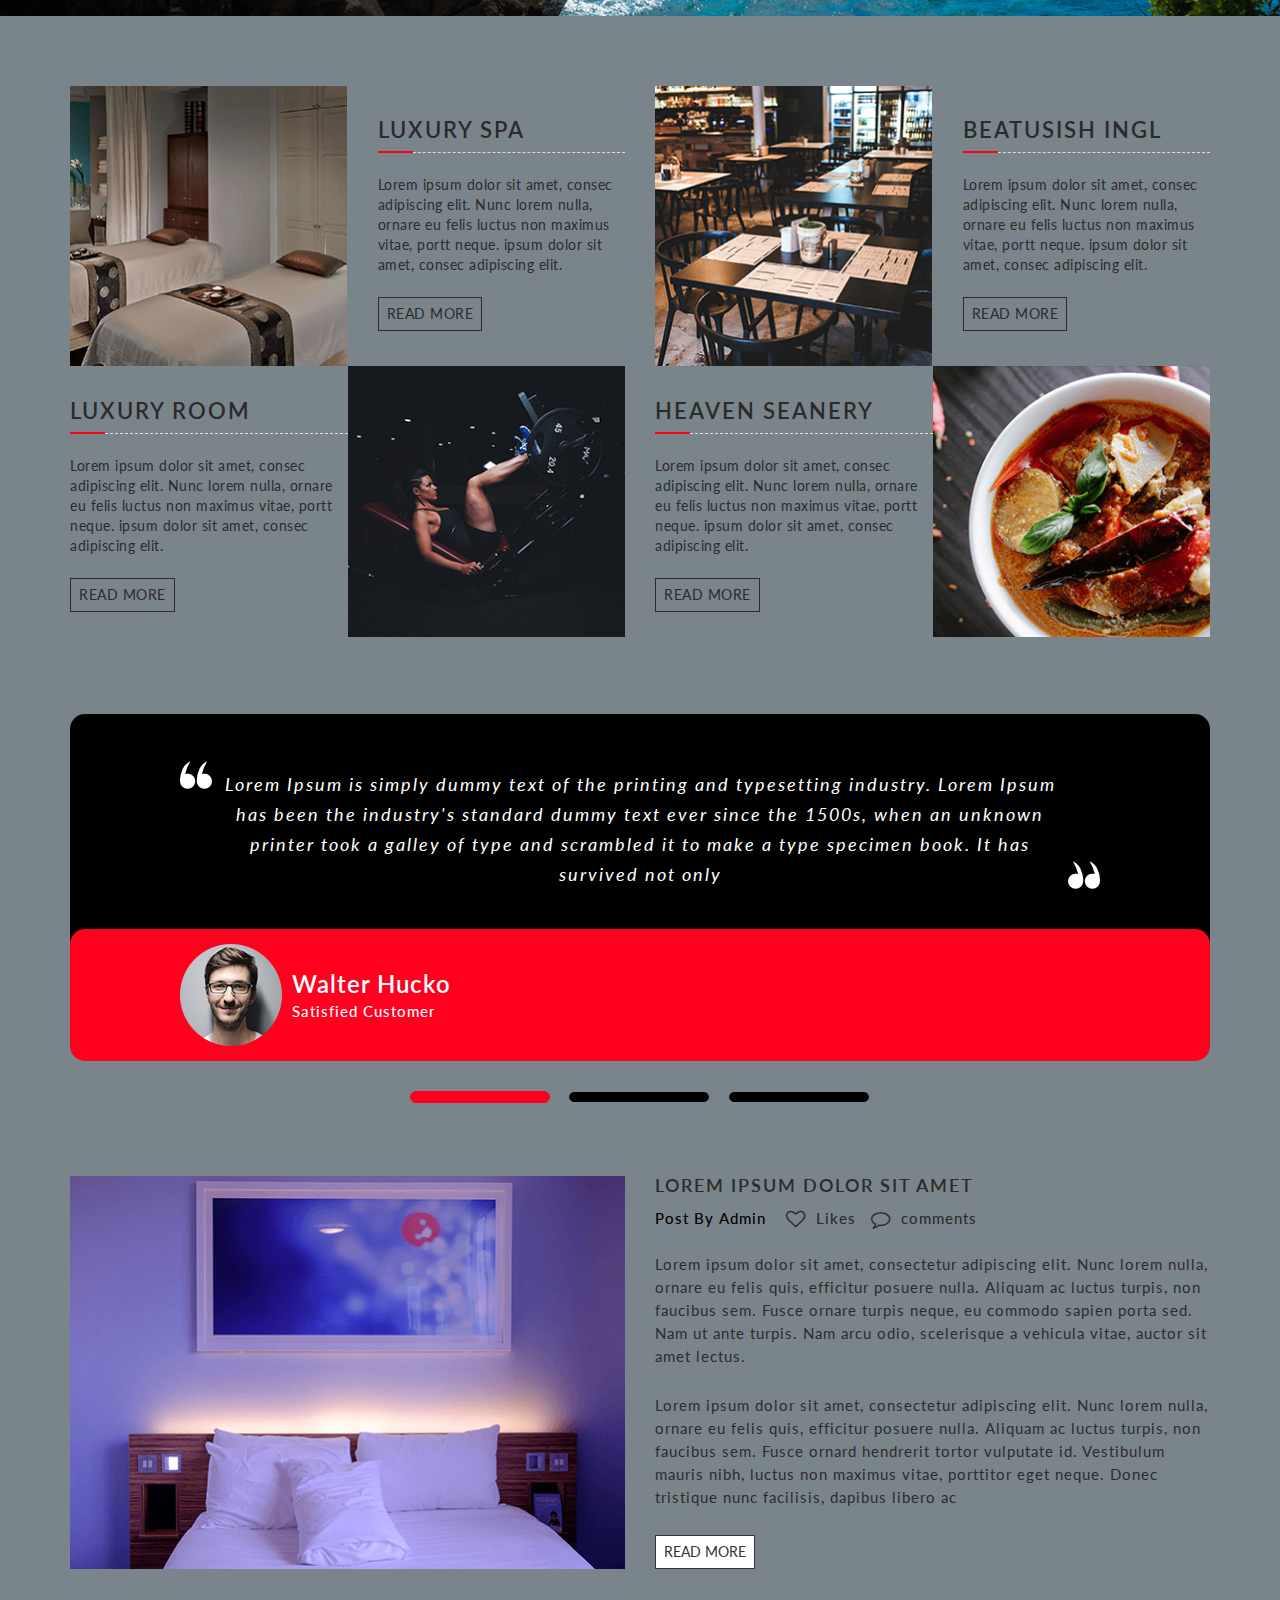
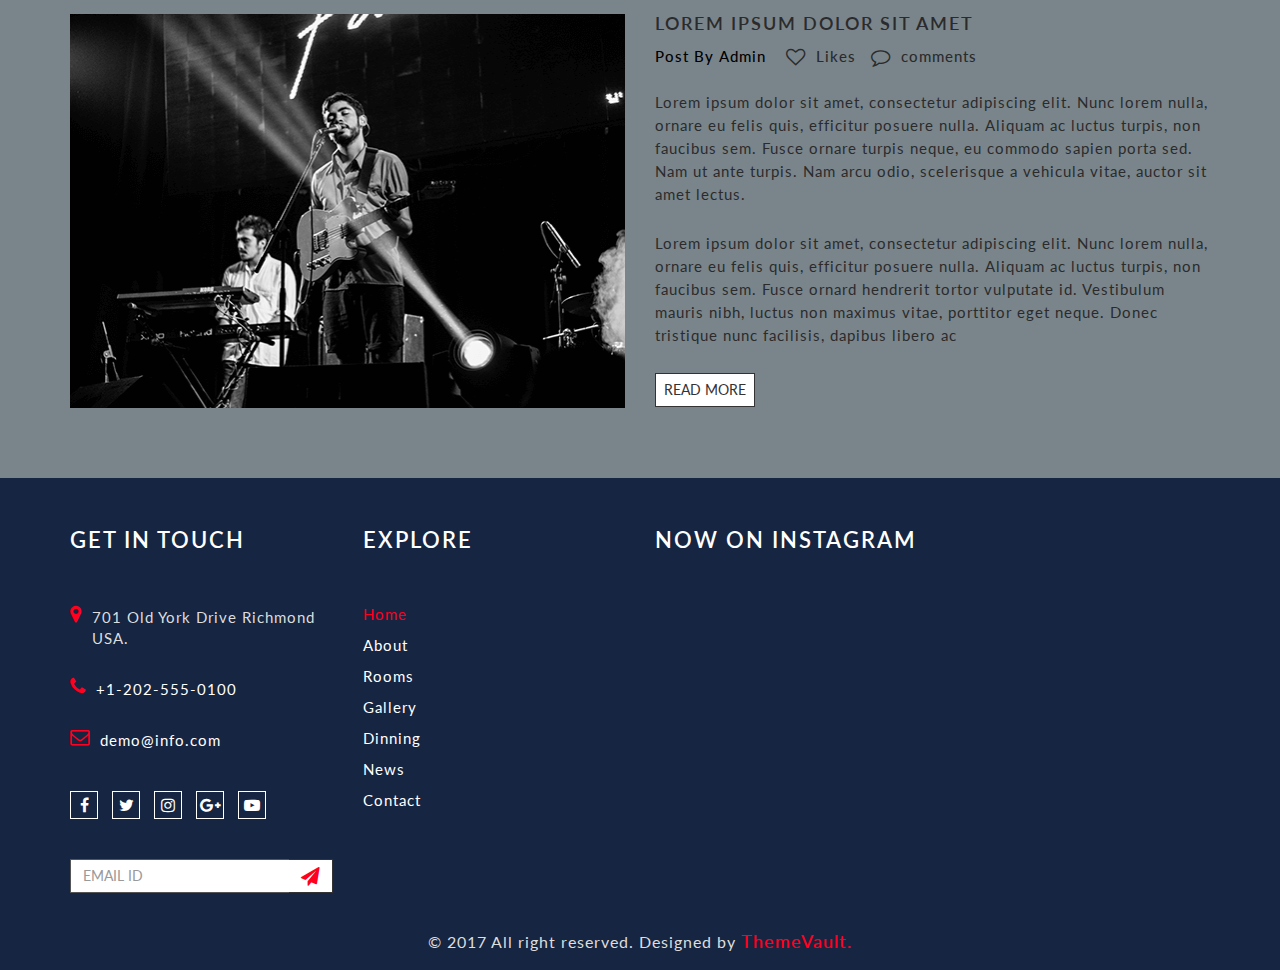
<file: index2.html>
<!--Template Name: vacayhome
File Name: home.html
Author Name: ThemeVault
Author URI: http://www.themevault.net/
License URI: http://www.themevault.net/license/-->

<!DOCTYPE html>
<html lang="en">
    <head>
        <meta charset="utf-8">
        <meta http-equiv="X-UA-Compatible" content="IE=edge">
        <meta name="viewport" content="width=device-width, initial-scale=1.0">
        <link rel="icon" href="images/icons/favicon.png"/>
        <title>vacayhome</title>

        <!-- Bootstrap core CSS -->
        <link href="css/bootstrap.min.css" rel="stylesheet">
        <link href="font-awesome/css/font-awesome.min.css" rel="stylesheet" type="text/css" />
        <!-- Custom styles for this template -->
        <link href="css/style.css" rel="stylesheet">
        <link href="fonts/antonio-exotic/stylesheet.css" rel="stylesheet">
        <link rel="stylesheet" href="css/lightbox.min.css">
        <link href="css/responsive.css" rel="stylesheet">
        <script src="js/jquery.min.js" type="text/javascript"></script>
        <script src="js/bootstrap.min.js" type="text/javascript"></script>
        <script src="js/lightbox-plus-jquery.min.js" type="text/javascript"></script>
        <script src="js/instafeed.min.js" type="text/javascript"></script>
        <script src="js/custom.js" type="text/javascript"></script>
    </head>
    <body>
        <div id="page">
            <!---header top---->
            <div class="top-header">
                <div class="container">
                    <div class="row">
                        <div class="col-md-6">
                            <!--                            <a href="#"> </a>
                                                        <div class="info-block"><i class="fa fa-map"></i>701 Old York Drive Richmond USA.</div>-->
                        </div>
                        <div class="col-md-6">
                            <div class="social-grid">
                                <ul class="list-unstyled text-right">
                                    <li><a><i class="fa fa-facebook"></i></a></li>
                                    <li><a><i class="fa fa-twitter"></i></a></li>
                                    <li><a><i class="fa fa-linkedin"></i></a></li>
                                    <li><a><i class="fa fa-instagram"></i></a></li>
                                </ul>
                            </div>
                        </div>
                    </div>
                </div>
            </div>
            <!--header--->
            <header class="header-container">
                <div class="container">
                    <div class="top-row">
                        <div class="row">
                            <div class="col-md-2 col-sm-6 col-xs-6">
                                <div id="logo">
                                    <!--<a href="index.html"><img src="images/logo.png" alt="logo"></a>-->
                                    <a href="index.html"><span>vacay</span>home</a>
                                </div>                       
                            </div>
                            <div class="col-sm-6 visible-sm">
                                <div class="text-right"><button type="button" class="book-now-btn">Book Now</button></div>
                            </div>
                            <div class="col-md-8 col-sm-12 col-xs-12 remove-padd">
                                <nav class="navbar navbar-default">
                                    <div class="navbar-header page-scroll">
                                        <button data-target=".navbar-ex1-collapse" data-toggle="collapse" class="navbar-toggle" type="button">
                                            <span class="sr-only">Toggle navigation</span>
                                            <span class="icon-bar"></span>
                                            <span class="icon-bar"></span>
                                            <span class="icon-bar"></span>
                                        </button>

                                    </div>
                                    <div class="collapse navigation navbar-collapse navbar-ex1-collapse remove-space">
                                        <ul class="list-unstyled nav1 cl-effect-10">
                                            <li><a  data-hover="Home" class="active"><span>Home</span></a></li>
                                            <li><a data-hover="About"  href="about.html"><span>About</span></a></li>
                                            <li><a data-hover="Rooms"  href="rooms.html"><span>Rooms</span></a></li>
                                            <li><a data-hover="Gallery"  href="gallery.html"><span>Gallery</span></a></li>
                                            <li><a data-hover="Dinning" href="dinning.html"><span>Dinning</span></a></li>
                                            <li><a data-hover="News" href="news.html"><span>News</span></a></li>
                                            <li><a data-hover="Contact Us" href="contact.html"><span>contact Us</span></a></li>
                                        </ul>

                                    </div>
                                </nav>
                            </div>
                            <div class="col-md-2  col-sm-4 col-xs-12 hidden-sm">
                                <div class="text-right"><button type="button" class="book-now-btn">Book Now</button></div>
                            </div>
                        </div>
                    </div>
                </div>
            </header>


            <!--end-->
            <div id="myCarousel1" class="carousel slide" data-ride="carousel"> 
                <!-- Indicators -->

                <ol class="carousel-indicators">
                    <li data-target="#myCarousel1" data-slide-to="0" class="active"></li>
                    <li data-target="#myCarousel1" data-slide-to="1"></li>
                    <li data-target="#myCarousel1" data-slide-to="2"></li>
                </ol>
                <div class="carousel-inner">
                    <div class="item active"> <img src="images/new.jpg" style="width:100%; height: 500px" alt="First slide">
                    </div>
                    <div class="item"> <img src="images/new1.jpeg" style="width:100%; height: 500px" alt="Second slide">
                    </div>
                    <div class="item"> <img src="images/new2.jpg" style="width:100%; height: 500px" alt="Third slide">
                    </div>

                </div>
                <a class="left carousel-control" href="#myCarousel1" data-slide="prev"> <img src="images/icons/left-arrow.png" onmouseover="this.src = 'images/icons/left-arrow-hover.png'" onmouseout="this.src = 'images/icons/left-arrow.png'" alt="left"></a>
                <a class="right carousel-control" href="#myCarousel1" data-slide="next"><img src="images/icons/right-arrow.png" onmouseover="this.src = 'images/icons/right-arrow-hover.png'" onmouseout="this.src = 'images/icons/right-arrow.png'" alt="left"></a>

            </div>
            <div class="clearfix"></div>

            <!--service block--->
            <section class="service-block">
                <div class="container">
                    <div class="row">
                        <div class="col-md-3 col-sm-3 col-xs-6 width-50">
                            <div class="service-details text-center">
                                <div class="service-image">
                                    <img alt="image" class="img-responsive" src="images/icons/wifi.png">
                                </div>
                                <h4><a>free wifi</a></h4>
                            </div>
                        </div>
                        <div class="col-md-3 col-sm-3 col-xs-6 width-50">
                            <div class="service-details text-center">
                                <div class="service-image">
                                    <img alt="image" class="img-responsive" src="images/icons/key.png">
                                </div>
                                <h4><a>room service</a></h4>
                            </div>
                        </div>
                        <div class="col-md-3 col-sm-3 col-xs-6 mt-25">
                            <div class="service-details text-center">
                                <div class="service-image">
                                    <img alt="image" class="img-responsive" src="images/icons/car.png">
                                </div>
                                <h4><a>free parking</a></h4>
                            </div>
                        </div>
                        <div class="col-md-3 col-sm-3 col-xs-6 mt-25">
                            <div class="service-details text-center">
                                <div class="service-image">
                                    <img alt="image" class="img-responsive" src="images/icons/user.png">
                                </div>
                                <h4><a>customer support</a></h4>
                            </div>
                        </div>
                    </div>
                </div>
            </section>

            <!--gallery block--->
            <section class="gallery-block gallery-front">
                <div class="container">
                    <div class="row">
                        <div class="col-lg-3 col-md-3 col-sm-3 col-xs-12">
                            <div class="gallery-image">
                                <img class="img-responsive" src="images/room1.png">
                                <div class="overlay">
                                    <a class="info pop example-image-link img-responsive" href="images/room1.png" data-lightbox="example-1"><i class="fa fa-search" aria-hidden="true"></i></a>
                                    <p><a>delux room</a></p>
                                </div>
                            </div>
                        </div>
                        <div class="col-lg-3 col-md-3 col-sm-3 col-xs-12">
                            <div class="gallery-image">
                                <img class="img-responsive" src="images/room2.png">
                                <div class="overlay">
                                    <a class="info pop example-image-link img-responsive" href="images/room2.png" data-lightbox="example-1"><i class="fa fa-search" aria-hidden="true"></i></a>
                                    <p><a>super room</a></p>
                                </div>
                            </div>
                        </div>
                        <div class="col-lg-3 col-md-3 col-sm-3 col-xs-12">
                            <div class="gallery-image">
                                <img class="img-responsive" src="images/room3.png">
                                <div class="overlay">
                                    <a class="info pop example-image-link img-responsive" href="images/room3.png" data-lightbox="example-1"><i class="fa fa-search" aria-hidden="true"></i></a>
                                    <p><a>single room</a></p>
                                </div>
                            </div>
                        </div>
                        <div class="col-lg-3 col-md-3 col-sm-3 col-xs-12">
                            <div class="gallery-image">
                                <img class="img-responsive" src="images/room4.png">
                                <div class="overlay">
                                    <a class="info pop example-image-link img-responsive" href="images/room4.png" data-lightbox="example-1"><i class="fa fa-search" aria-hidden="true"></i></a>
                                    <p><a>double room</a></p>
                                </div>
                            </div>
                        </div>
                    </div>
                </div>
            </section>

            <!--offer block-->
            <section class="vacation-offer-block">
                <div class="vacation-offer-bgbanner">
                    <div class="container">
                        <div class="row">
                            <div class="col-md-5 col-sm-6 col-xs-12">
                                <div class="vacation-offer-details">
                                    <h1>Your vacation Awaits</h1>
                                    <h4>Lorem ipsum dolor sit amet, conse ctetuer adipiscing elit.</h4>
                                    <button type="button" class="btn btn-default">Choose a package</button>
                                </div>
                            </div>
                        </div>
                    </div>
                </div>
            </section>
            <!--End-->

            <!----resort-overview--->
            <section class="resort-overview-block">
                <div class="container">
                    <div class="row">
                        <div class="col-md-6 col-sm-12 col-xs-12 remove-padd-right">
                            <div class="side-A">
                                <div class="product-thumb">
                                    <div class="image">
                                        <a><img src="images/category1.png" class="img-responsive" alt="image"></a>
                                    </div>
                                </div>
                            </div>
                            <div class="side-B">
                                <div class="product-desc-side">
                                    <h3><a>luxury spa</a></h3>
                                    <p>Lorem ipsum dolor sit amet, consec adipiscing elit. Nunc lorem nulla, ornare eu felis luctus non maximus vitae, portt neque. ipsum dolor sit amet, consec adipiscing elit.</p>
                                    <div class="links"><a href="single-blog.html">Read more</a></div>
                                </div>
                            </div>
                        </div>
                        <div class="clear"></div>
                        <div class="col-md-6 col-sm-12 col-xs-12 remove-padd-left">
                            <div class="side-A">
                                <div class="product-thumb">
                                    <div class="image">
                                        <a><img alt="image" class="img-responsive" src="images/category2.png"></a>
                                    </div>
                                </div>
                            </div>
                            <div class="side-B">
                                <div class="product-desc-side">
                                    <h3><a>Beatusish ingl</a></h3>
                                    <p>Lorem ipsum dolor sit amet, consec adipiscing elit. Nunc lorem nulla, ornare eu felis luctus non maximus vitae, portt neque. ipsum dolor sit amet, consec adipiscing elit.</p>
                                    <div class="links"><a href="single-blog.html">Read more</a></div>
                                </div>
                            </div>
                        </div>
                        <div class="clear"></div>
                        <div class="col-md-6 col-sm-12 col-xs-12 remove-padd-right">
                            <div class="side-A">
                                <div class="product-desc-side">
                                    <h3><a>luxury room</a></h3>
                                    <p>Lorem ipsum dolor sit amet, consec adipiscing elit. Nunc lorem nulla, ornare eu felis luctus non maximus vitae, portt neque. ipsum dolor sit amet, consec adipiscing elit.</p>
                                    <div class="links"><a href="single-blog.html">Read more</a></div>
                                </div>
                            </div>

                            <div class="side-B">
                                <div class="product-thumb">
                                    <div class="image txt-rgt">
                                        <a class="arrow-left"><img src="images/category3.png" class="img-responsive" alt="imaga"></a>
                                    </div>
                                </div>
                            </div>
                        </div>
                        <div class="clear"></div>
                        <div class="col-md-6 col-sm-12 col-xs-12 remove-padd-left">
                            <div class="side-A">
                                <div class="product-desc-side">
                                    <h3><a>heaven seanery</a></h3>
                                    <p>Lorem ipsum dolor sit amet, consec adipiscing elit. Nunc lorem nulla, ornare eu felis luctus non maximus vitae, portt neque. ipsum dolor sit amet, consec adipiscing elit.</p>
                                    <div class="links"><a href="single-blog.html">Read more</a></div>
                                </div>
                            </div>

                            <div class="side-B">
                                <div class="product-thumb txt-rgt">
                                    <div class="image">
                                        <a class="arrow-left"><img src="images/category4.png" class="img-responsive" alt="imaga"></a>
                                    </div>
                                </div>
                            </div>
                        </div>
                        <div class="clearfix"></div>

                    </div>
                </div>
            </section>

            <!-----blog slider----->
            <!--blog trainer block-->
            <section class="blog-block-slider">
                <div class="blog-block-slider-fix-image">
                    <div id="myCarousel2" class="carousel slide" data-ride="carousel">
                        <div class="container">
                            <!-- Wrapper for slides -->
                            <ol class="carousel-indicators">
                                <li data-target="#myCarousel2" data-slide-to="0" class="active"></li>
                                <li data-target="#myCarousel2" data-slide-to="1"></li>
                                <li data-target="#myCarousel2" data-slide-to="2"></li>
                            </ol>
                            <div class="carousel-inner" role="listbox">
                                <div class="item active">
                                    <div class="blog-box">
                                        <p>Lorem Ipsum is simply dummy text of the printing and typesetting industry. Lorem Ipsum has been the industry's standard dummy text ever since the 1500s, when an unknown printer took a galley of type and scrambled it to make a type specimen book. It has survived not only</p>
                                    </div>
                                    <div class="blog-view-box">
                                        <div class="media">
                                            <div class="media-left">
                                                <img src="images/client1.png" class="media-object">
                                            </div>
                                            <div class="media-body">
                                                <h3 class="media-heading blog-title">Walter Hucko</h3>
                                                <h5 class="blog-rev">Satisfied Customer</h5>
                                            </div>
                                        </div>
                                    </div>
                                </div>
                                <div class="item">
                                    <div class="blog-box">
                                        <p>Lorem Ipsum is simply dummy text of the printing and typesetting industry. Lorem Ipsum has been the industry's standard dummy text ever since the 1500s, when an unknown printer took a galley of type and scrambled it to make a type specimen book. It has survived not only</p>
                                    </div>
                                    <div class="blog-view-box">
                                        <div class="media">
                                            <div class="media-left">
                                                <img src="images/client2.png" class="media-object">
                                            </div>
                                            <div class="media-body">
                                                <h3 class="media-heading blog-title">Jules Boutin</h3>
                                                <h5 class="blog-rev">Satisfied Customer</h5>
                                            </div>
                                        </div>
                                    </div>
                                </div>
                                <div class="item">
                                    <div class="blog-box">
                                        <p>Lorem Ipsum is simply dummy text of the printing and typesetting industry. Lorem Ipsum has been the industry's standard dummy text ever since the 1500s, when an unknown printer took a galley of type and scrambled it to make a type specimen book. It has survived not only</p>
                                    </div>
                                    <div class="blog-view-box">
                                        <div class="media">
                                            <div class="media-left">
                                                <img src="images/client3.png" class="media-object">
                                            </div>
                                            <div class="media-body">
                                                <h3 class="media-heading blog-title">Attilio Marzi</h3>
                                                <h5 class="blog-rev">Satisfied Customer</h5>
                                            </div>
                                        </div>
                                    </div>
                                </div>
                            </div>
                        </div>
                    </div>
                </div>
                <div class="clearfix"></div>
            </section>

            <!---blog block--->
            <section class="blog-block">
                <div class="container">
                    <div class="row offspace-45">
                        <div class="view-set-block">
                            <div class="col-md-6 col-sm-6 col-xs-12">
                                <div class="event-blog-image">
                                    <img alt="image" class="img-responsive" src="images/blog1.png">
                                </div>
                            </div>
                            <div class="col-md-6 col-sm-6 col-xs-12 side-in-image">
                                <div class="event-blog-details">
                                    <h4><a href="single-blog.html">Lorem ipsum dolor sit amet</a></h4>
                                    <h5>Post By Admin <a><i aria-hidden="true" class="fa fa-heart-o fa-lg"></i>Likes</a><a><i aria-hidden="true" class="fa fa-comment-o fa-lg"></i>comments</a></h5>
                                    <p>Lorem ipsum dolor sit amet, consectetur adipiscing elit. Nunc lorem nulla, ornare eu felis quis, efficitur posuere nulla. Aliquam ac luctus turpis, non faucibus sem. Fusce ornare turpis neque, eu commodo sapien porta sed. Nam ut ante turpis. Nam arcu odio, scelerisque a vehicula vitae, auctor sit amet lectus. </p>
                                    <p>Lorem ipsum dolor sit amet, consectetur adipiscing elit. Nunc lorem nulla, ornare eu felis quis, efficitur posuere nulla. Aliquam ac luctus turpis, non faucibus sem. Fusce ornard hendrerit tortor vulputate id. Vestibulum mauris nibh, luctus non maximus vitae, porttitor eget neque. Donec tristique nunc facilisis, dapibus libero ac</p>
                                    <a class="btn btn-default" href="single-blog.html">Read More</a>
                                </div>
                            </div>
                        </div>
                    </div>
                    <div class="row offspace-45">
                        <div class="view-set-block">
                            <div class="col-md-6 col-sm-6 col-xs-12">
                                <div class="event-blog-image">
                                    <img alt="image" class="img-responsive" src="images/blog2.png">
                                </div>
                            </div>
                            <div class="col-md-6 col-sm-6 col-xs-12 side-in-image">
                                <div class="event-blog-details">
                                    <h4><a href="single-blog.html">Lorem ipsum dolor sit amet</a></h4>
                                    <h5>Post By Admin <a><i aria-hidden="true" class="fa fa-heart-o fa-lg"></i>Likes</a><a><i aria-hidden="true" class="fa fa-comment-o fa-lg"></i>comments</a></h5>
                                    <p>Lorem ipsum dolor sit amet, consectetur adipiscing elit. Nunc lorem nulla, ornare eu felis quis, efficitur posuere nulla. Aliquam ac luctus turpis, non faucibus sem. Fusce ornare turpis neque, eu commodo sapien porta sed. Nam ut ante turpis. Nam arcu odio, scelerisque a vehicula vitae, auctor sit amet lectus. </p>
                                    <p>Lorem ipsum dolor sit amet, consectetur adipiscing elit. Nunc lorem nulla, ornare eu felis quis, efficitur posuere nulla. Aliquam ac luctus turpis, non faucibus sem. Fusce ornard hendrerit tortor vulputate id. Vestibulum mauris nibh, luctus non maximus vitae, porttitor eget neque. Donec tristique nunc facilisis, dapibus libero ac</p>
                                    <a class="btn btn-default" href="single-blog.html">Read More</a>
                                </div>
                            </div>
                        </div>
                    </div>
                </div>
            </section>

            <!---footer--->
            <footer>
                <div class="container">
                    <div class="row">
                        <div class="col-md-3 col-sm-6 col-xs-12 width-set-50">
                            <div class="footer-details">
                                <h4>Get in touch</h4>
                                <ul class="list-unstyled footer-contact-list">
                                    <li>
                                        <i class="fa fa-map-marker fa-lg"></i>
                                        <p>701 Old York Drive Richmond USA.</p>
                                    </li>
                                    <li>
                                        <i class="fa fa-phone fa-lg"></i>
                                        <p><a href="tel:+1-202-555-0100"> +1-202-555-0100</a></p>
                                    </li>
                                    <li>
                                        <i class="fa fa-envelope-o fa-lg"></i>
                                        <p><a href="mailto:demo@info.com"> demo@info.com</a></p>
                                    </li>
                                </ul>
                                <div class="footer-social-icon">
                                    <a href="#"><i class="fa fa-facebook"></i></a>
                                    <a href="#"><i class="fa fa-twitter"></i></a>                           
                                    <a href="#"><i class="fa fa-instagram"></i></a>
                                    <a href="#"><i class="fa fa-google-plus"></i></a>
                                    <a href="#"><i class="fa fa-youtube-play"></i></a>
                                </div>
                                <div class="input-group" id="subscribe">
                                    <input type="text" class="form-control subscribe-box" value="" name="subscribe" placeholder="EMAIL ID">
                                    <span class="input-group-btn">
                                        <button type="button" class="btn subscribe-button"><i class="fa fa-paper-plane fa-lg"></i></button>
                                    </span>
                                </div>
                            </div>
                        </div>
                        <div class="col-md-3 col-sm-6 col-xs-12 width-50 width-set-50">
                            <div class="footer-details">
                                <h4>explore</h4>
                                <ul class="list-unstyled footer-links">
                                    <li class="active"><a>Home</a></li>
                                    <li><a href="about.html">About</a></li>
                                    <li><a href="rooms.html">Rooms</a></li>
                                    <li><a href="gallery.html">Gallery</a></li>
                                    <li><a href="#">Dinning</a></li>
                                    <li> <a href="news.html">News</a></li>
                                    <li> <a href="contact.html">Contact</a></li>
                                </ul>
                            </div>
                        </div>
                        <div class="col-md-6 col-sm-12 col-xs-12">
                            <div class="footer-details">
                                <h4>Now On Instagram</h4>
                                <div class="row">
                                    <div class="instagram-images">
                                        <div id="instafeed"></div>
                                    </div>
                                </div>
                            </div>
                        </div>
                    </div>

                    <div class="copyright">
                        &copy; 2017 All right reserved. Designed by <a href="http://www.themevault.net/" target="_blank">ThemeVault.</a>
                    </div>

                </div>
            </footer>

            <!--back to top--->
            <a style="display: none;" href="javascript:void(0);" class="scrollTop back-to-top" id="back-to-top">
                <span><i aria-hidden="true" class="fa fa-angle-up fa-lg"></i></span>
                <span>Top</span>
            </a>

        </div>
    </body>
</html>
</file>
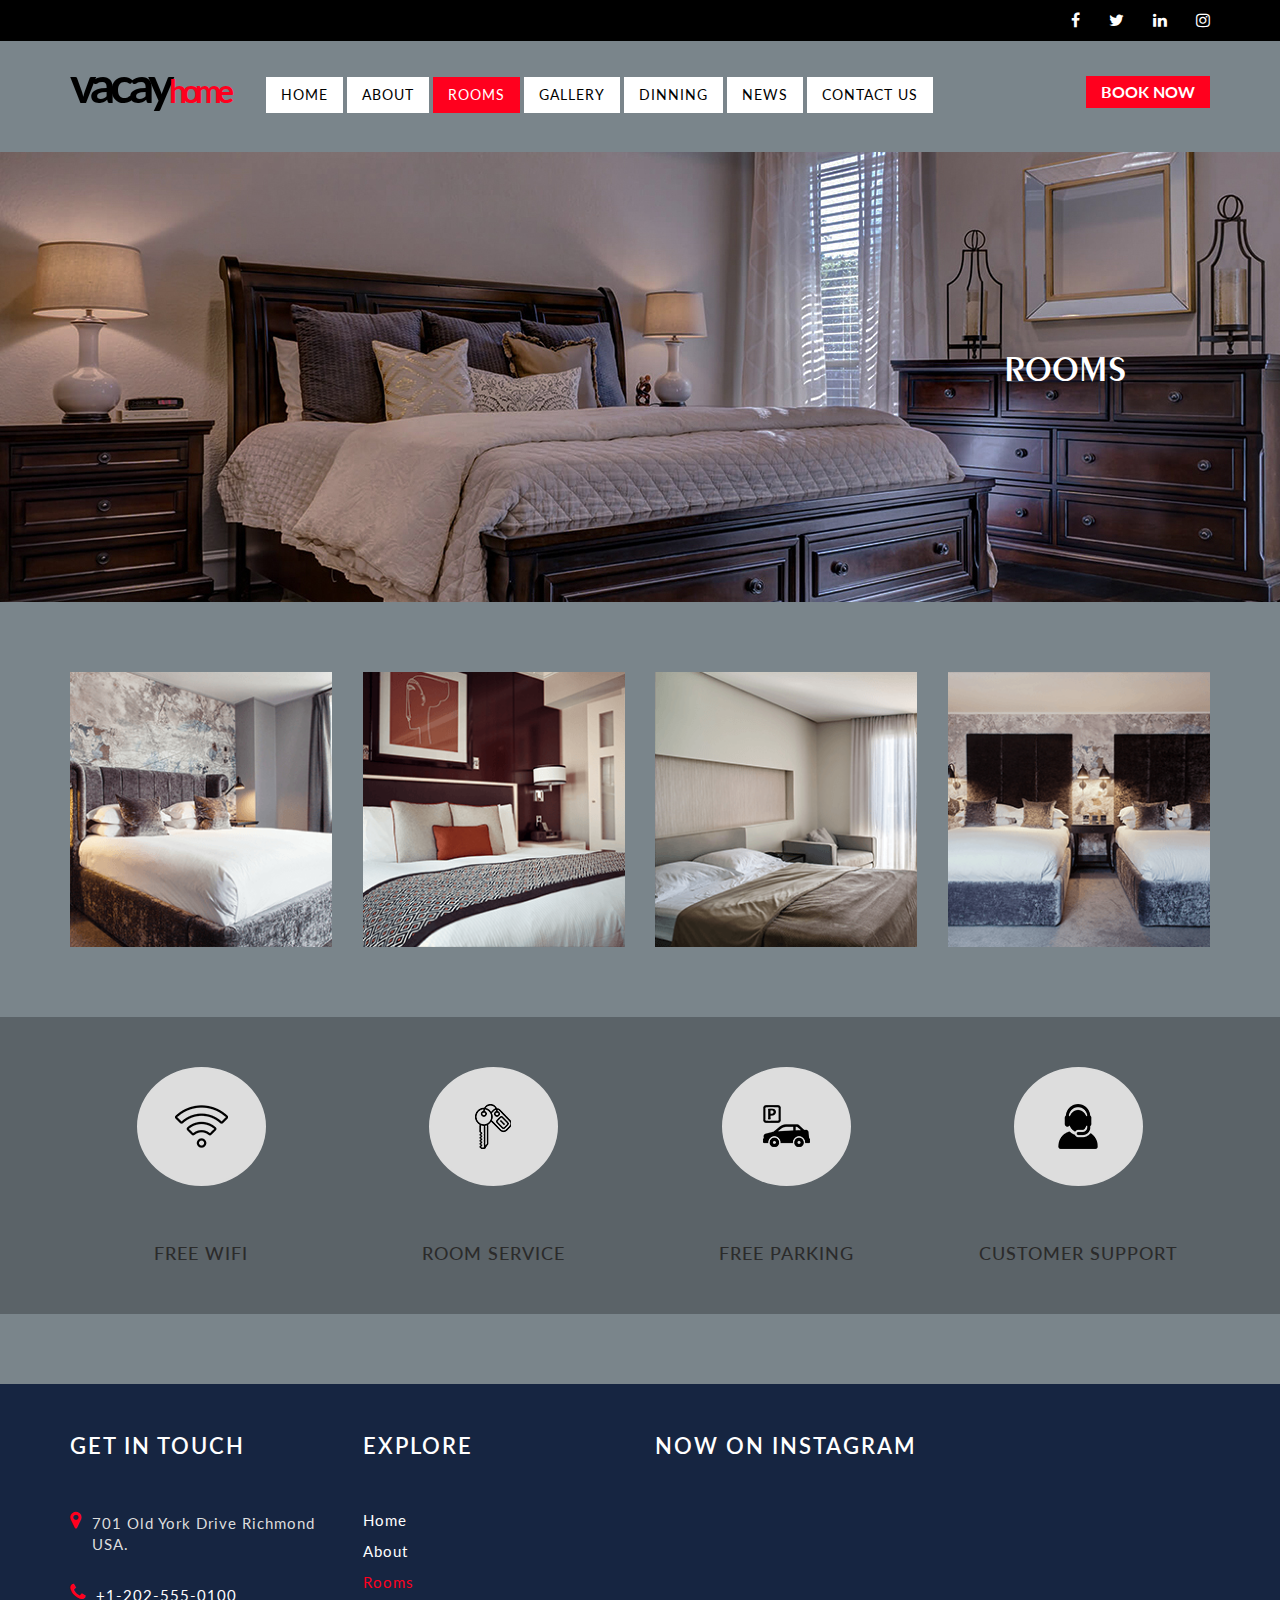
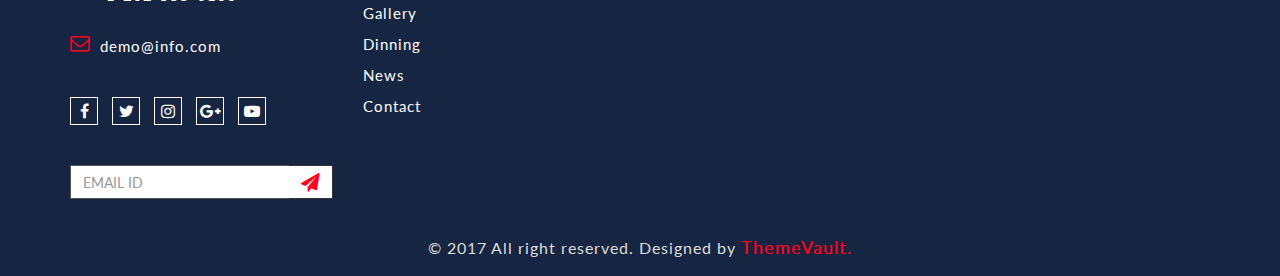
<file: Modèles.html>
<!--Template Name: vacayhome
File Name: rooms.html
Author Name: ThemeVault
Author URI: http://www.themevault.net/
License URI: http://www.themevault.net/license/-->

<!DOCTYPE html>
<html lang="en">
    <head>
        <meta charset="utf-8">
        <meta http-equiv="X-UA-Compatible" content="IE=edge">
        <meta name="viewport" content="width=device-width, initial-scale=1.0">
        <link rel="icon" href="images/icons/favicon.png"/>
        <title>vacayhome</title>

        <!-- Bootstrap core CSS -->
        <link href="css/bootstrap.min.css" rel="stylesheet">
        <link href="font-awesome/css/font-awesome.min.css" rel="stylesheet" type="text/css" />
        <!-- Custom styles for this template -->
        <link href="css/style.css" rel="stylesheet">
        <link href="fonts/antonio-exotic/stylesheet.css" rel="stylesheet">
        <link rel="stylesheet" href="css/lightbox.min.css">
        <link href="css/responsive.css" rel="stylesheet">
        <script src="js/jquery.min.js" type="text/javascript"></script>
        <script src="js/bootstrap.min.js" type="text/javascript"></script>
        <script src="js/lightbox-plus-jquery.min.js" type="text/javascript"></script>
        <script src="js/instafeed.min.js" type="text/javascript"></script>
        <script src="js/custom.js" type="text/javascript"></script>
    </head>
    <body>
        <div id="page">
            <!---header top---->
            <div class="top-header">
                <div class="container">
                    <div class="row">
                        <div class="col-md-6">

                        </div>
                        <div class="col-md-6"><div class="social-grid">
                                <ul class="list-unstyled text-right">
                                    <li><a><i class="fa fa-facebook"></i></a></li>
                                    <li><a><i class="fa fa-twitter"></i></a></li>
                                    <li><a><i class="fa fa-linkedin"></i></a></li>
                                    <li><a><i class="fa fa-instagram"></i></a></li>
                                </ul>
                            </div></div>
                    </div>
                </div>
            </div>
            <!--header--->
            <header class="header-container">
                <div class="container">
                    <div class="top-row">
                        <div class="row">
                            <div class="col-md-2 col-sm-6 col-xs-6">
                                <div id="logo">
                                    <!--<a href="index.html"><img src="images/logo.png" alt="logo"></a>-->
                                    <a href="index.html"><span>vacay</span>home</a>
                                </div>                       
                            </div>
                            <div class="col-sm-6 visible-sm">
                                <div class="text-right"><button type="button" class="book-now-btn">Book Now</button></div>
                            </div>
                            <div class="col-md-8 col-sm-12 col-xs-12 remove-padd">
                                <nav class="navbar navbar-default">
                                    <div class="navbar-header page-scroll">
                                        <button data-target=".navbar-ex1-collapse" data-toggle="collapse" class="navbar-toggle" type="button">
                                            <span class="sr-only">Toggle navigation</span>
                                            <span class="icon-bar"></span>
                                            <span class="icon-bar"></span>
                                            <span class="icon-bar"></span>
                                        </button>

                                    </div>
                                    <div class="collapse navigation navbar-collapse navbar-ex1-collapse remove-space">
                                        <ul class="list-unstyled nav1 cl-effect-10">
                                            <li><a  data-hover="Home" href="index.html"><span>Home</span></a></li>
                                            <li><a data-hover="About"  href="about.html"><span>About</span></a></li>
                                            <li><a data-hover="Rooms"  class="active"><span>Rooms</span></a></li>
                                            <li><a data-hover="Gallery"  href="gallery.html"><span>Gallery</span></a></li>
                                            <li><a data-hover="Dinning" href="dinning.html"><span>Dinning</span></a></li>
                                            <li><a data-hover="News" href="blog.html"><span>News</span></a></li>
                                            <li><a data-hover="Contact Us" href="contact.html"><span>contact Us</span></a></li>
                                        </ul>
                                    </div>
                                </nav>
                            </div>
                            <div class="col-md-2  col-sm-4 col-xs-12 hidden-sm">
                                <div class="text-right"><button type="button" class="book-now-btn">Book Now</button></div>
                            </div>
                        </div>
                    </div>
                </div>
            </header>


            <!--end-->
            <section class="image-head-wrapper" style="background-image: url('images/banner.jpg');">
                <div class="inner-wrapper">
                    <h1>Rooms</h1>
                </div>
            </section>
            <div class="clearfix"></div>

            <!--gallery block--->
            <section class="gallery-block gallery-front">
                <div class="container">
                    <div class="row">
                        <div class="col-lg-3 col-md-3 col-sm-3 col-xs-12">
                            <div class="gallery-image">
                                <img class="img-responsive" src="images/room1.png">
                                <div class="overlay">
                                    <a class="info pop example-image-link img-responsive" href="images/room1.png" data-lightbox="example-1"><i class="fa fa-search" aria-hidden="true"></i></a>
                                    <p><a>delux room</a></p>
                                </div>
                            </div>
                        </div>
                        <div class="col-lg-3 col-md-3 col-sm-3 col-xs-12">
                            <div class="gallery-image">
                                <img class="img-responsive" src="images/room2.png">
                                <div class="overlay">
                                    <a class="info pop example-image-link img-responsive" href="images/room2.png" data-lightbox="example-1"><i class="fa fa-search" aria-hidden="true"></i></a>
                                    <p><a>delux room</a></p>
                                </div>
                            </div>
                        </div>
                        <div class="col-lg-3 col-md-3 col-sm-3 col-xs-12">
                            <div class="gallery-image">
                                <img class="img-responsive" src="images/room3.png">
                                <div class="overlay">
                                    <a class="info pop example-image-link img-responsive" href="images/room3.png" data-lightbox="example-1"><i class="fa fa-search" aria-hidden="true"></i></a>
                                    <p><a>delux room</a></p>
                                </div>
                            </div>
                        </div>
                        <div class="col-lg-3 col-md-3 col-sm-3 col-xs-12">
                            <div class="gallery-image">
                                <img class="img-responsive" src="images/room4.png">
                                <div class="overlay">
                                    <a class="info pop example-image-link img-responsive" href="images/room4.png" data-lightbox="example-1"><i class="fa fa-search" aria-hidden="true"></i></a>
                                    <p><a>delux room</a></p>
                                </div>
                            </div>
                        </div>
                    </div>
                </div>
            </section>

            <!--service block--->
            <section class="service-block">
                <div class="bg-set-col">
                    <div class="container">
                        <div class="row">
                            <div class="col-md-3 col-sm-3 col-xs-6 width-50">
                                <div class="service-details text-center">
                                    <div class="service-image">
                                        <img alt="image" class="img-responsive" src="images/icons/wifi.png">
                                    </div>
                                    <h4><a>free wifi</a></h4>
                                </div>
                            </div>
                            <div class="col-md-3 col-sm-3 col-xs-6 width-50">
                                <div class="service-details text-center">
                                    <div class="service-image">
                                        <img alt="image" class="img-responsive" src="images/icons/key.png">
                                    </div>
                                    <h4><a>room service</a></h4>
                                </div>
                            </div>
                            <div class="col-md-3 col-sm-3 col-xs-6 mt-25">
                                <div class="service-details text-center">
                                    <div class="service-image">
                                        <img alt="image" class="img-responsive" src="images/icons/car.png">
                                    </div>
                                    <h4><a>free parking</a></h4>
                                </div>
                            </div>
                            <div class="col-md-3 col-sm-3 col-xs-6 mt-25">
                                <div class="service-details text-center">
                                    <div class="service-image">
                                        <img alt="image" class="img-responsive" src="images/icons/user.png">
                                    </div>
                                    <h4><a>customer support</a></h4>
                                </div>
                            </div>
                        </div>
                    </div>
                </div>
            </section>

            <!---footer--->
            <footer>
                <div class="container">
                    <div class="row">
                        <div class="col-md-3 col-sm-6 col-xs-12 width-set-50">
                            <div class="footer-details">
                                <h4>Get in touch</h4>
                                <ul class="list-unstyled footer-contact-list">
                                    <li>
                                        <i class="fa fa-map-marker fa-lg"></i>
                                        <p>701 Old York Drive Richmond USA.</p>
                                    </li>
                                    <li>
                                        <i class="fa fa-phone fa-lg"></i>
                                        <p><a href="tel:+1-202-555-0100"> +1-202-555-0100</a></p>
                                    </li>
                                    <li>
                                        <i class="fa fa-envelope-o fa-lg"></i>
                                        <p><a href="mailto:demo@info.com"> demo@info.com</a></p>
                                    </li>
                                </ul>
                                <div class="footer-social-icon">
                                    <a href="#"><i class="fa fa-facebook"></i></a>
                                    <a href="#"><i class="fa fa-twitter"></i></a>                           
                                    <a href="#"><i class="fa fa-instagram"></i></a>
                                    <a href="#"><i class="fa fa-google-plus"></i></a>
                                    <a href="#"><i class="fa fa-youtube-play"></i></a>
                                </div>
                                <div class="input-group" id="subscribe">
                                    <input type="text" class="form-control subscribe-box" value="" name="subscribe" placeholder="EMAIL ID">
                                    <span class="input-group-btn">
                                        <button type="button" class="btn subscribe-button"><i class="fa fa-paper-plane fa-lg"></i></button>
                                    </span>
                                </div>
                            </div>
                        </div>
                        <div class="col-md-3 col-sm-6 col-xs-12 width-50 width-set-50">
                            <div class="footer-details">
                                <h4>explore</h4>
                                <ul class="list-unstyled footer-links">
                                    <li><a href="index.html">Home</a></li>
                                    <li><a href="about.html">About</a></li>
                                    <li class="active"><a>Rooms</a></li>
                                    <li><a href="gallery.html">Gallery</a></li>
                                    <li><a href="#">Dinning</a></li>
                                    <li> <a href="news.html">News</a></li>
                                    <li> <a href="contact.html">Contact</a></li>
                                </ul>
                            </div>
                        </div>
                        <div class="col-md-6 col-sm-6 col-xs-12">
                            <div class="footer-details">
                                <h4>Now On Instagram</h4>
                                <div class="row">
                                    <div class="instagram-images">
                                        <div id="instafeed"></div>
                                    </div>
                                </div>
                            </div>
                        </div>
                    </div>

                    <div class="copyright">
                        &copy; 2017 All right reserved. Designed by <a href="http://www.themevault.net/" target="_blank">ThemeVault.</a>
                    </div>

                </div>
            </footer>

            <!--back to top--->
            <a style="display: none;" href="javascript:void(0);" class="scrollTop back-to-top" id="back-to-top">
                <span><i aria-hidden="true" class="fa fa-angle-up fa-lg"></i></span>
                <span>Top</span>
            </a>

        </div>
    </body>
</html>
</file>
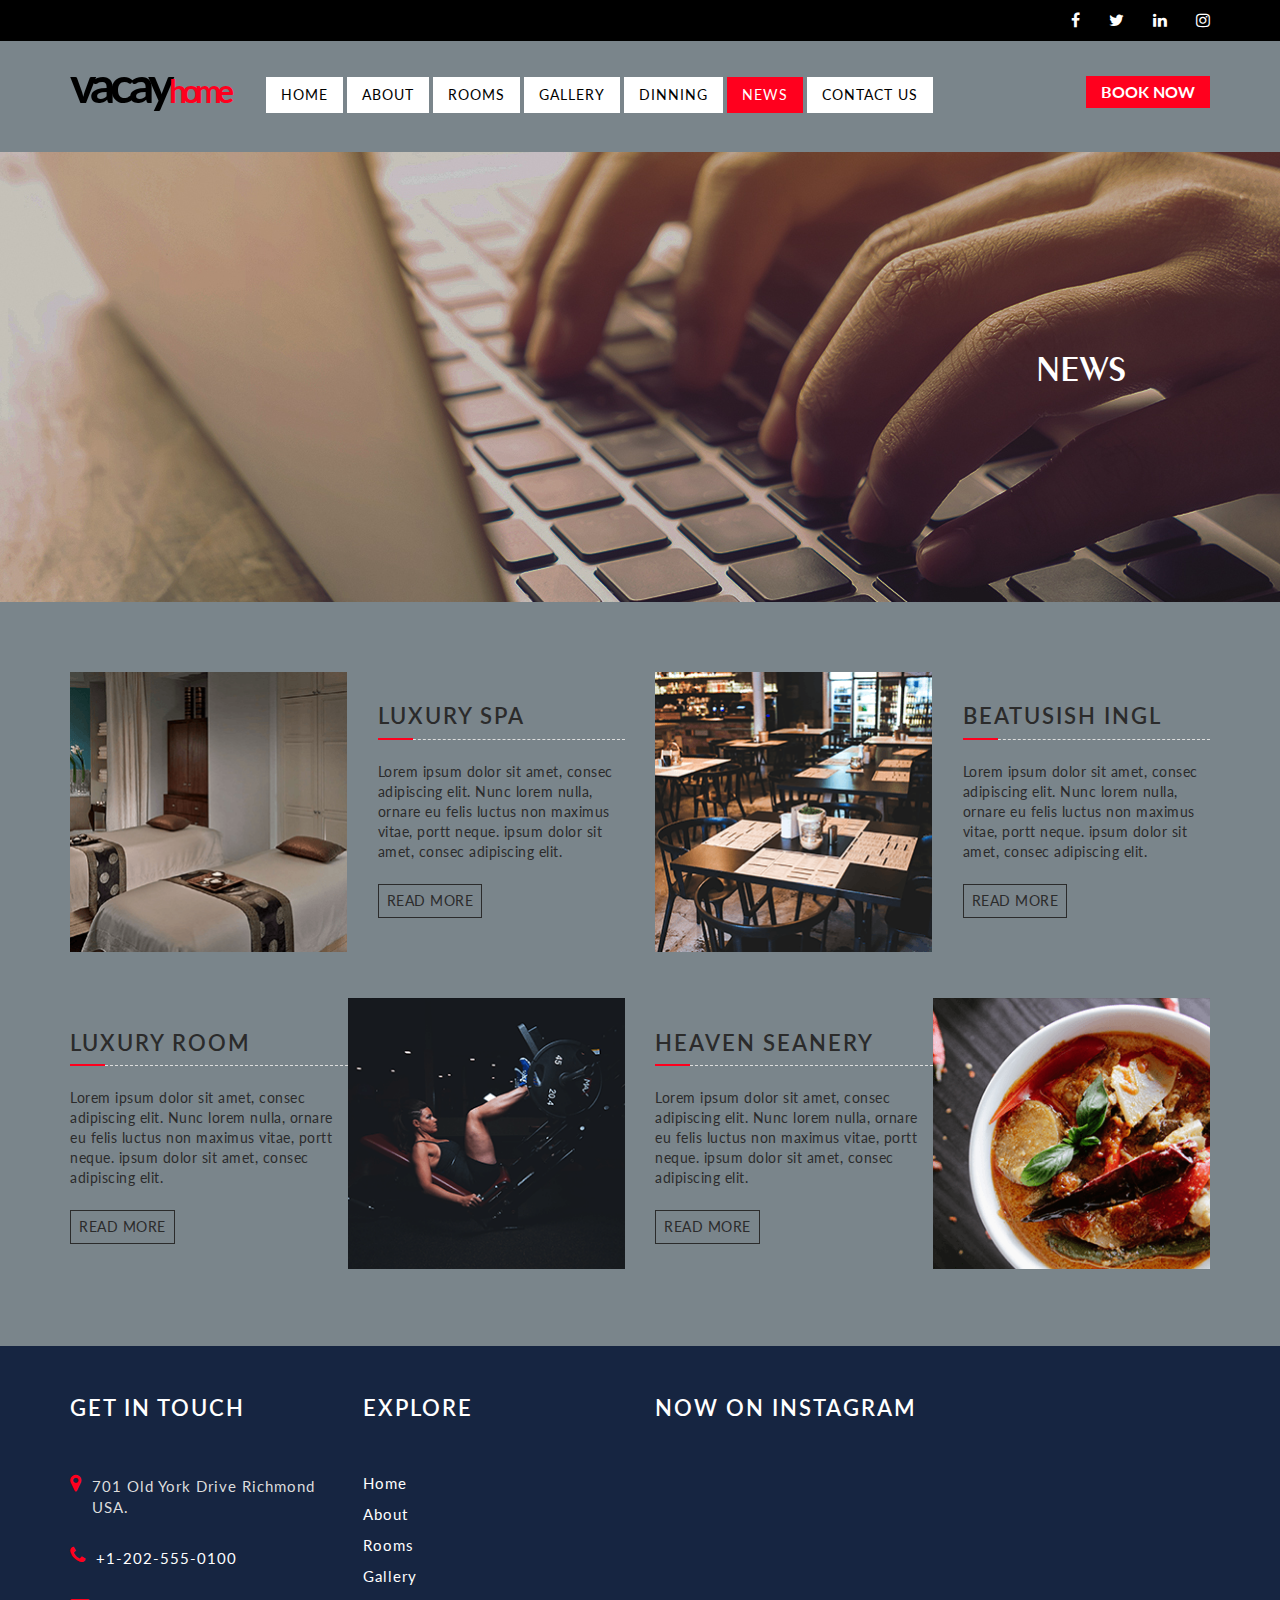
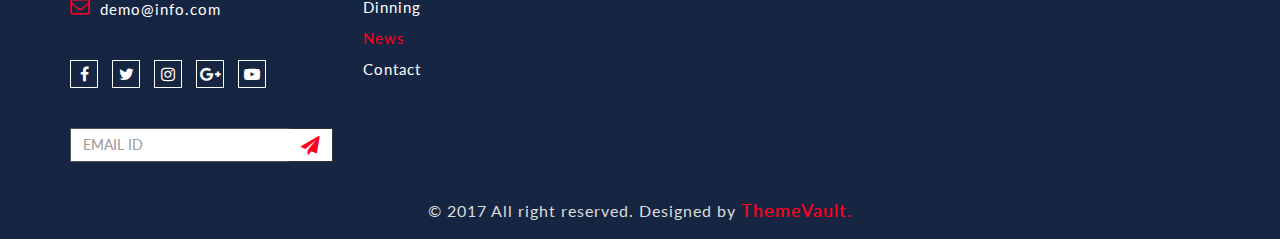
<file: news.html>
<!--Template Name: vacayhome
File Name: news.html
Author Name: ThemeVault
Author URI: http://www.themevault.net/
License URI: http://www.themevault.net/license/-->

<!DOCTYPE html>
<html lang="en">
    <head>
        <meta charset="utf-8">
        <meta http-equiv="X-UA-Compatible" content="IE=edge">
        <meta name="viewport" content="width=device-width, initial-scale=1.0">
        <link rel="icon" href="images/icons/favicon.png"/>
        <title>vacayhome</title>

        <!-- Bootstrap core CSS -->
        <link href="css/bootstrap.min.css" rel="stylesheet">
        <link href="font-awesome/css/font-awesome.min.css" rel="stylesheet" type="text/css" />
        <!-- Custom styles for this template -->
        <link href="css/style.css" rel="stylesheet">
        <link href="fonts/antonio-exotic/stylesheet.css" rel="stylesheet">
        <link rel="stylesheet" href="css/lightbox.min.css">
        <link href="css/responsive.css" rel="stylesheet">
        <script src="js/jquery.min.js" type="text/javascript"></script>
        <script src="js/bootstrap.min.js" type="text/javascript"></script>
        <script src="js/lightbox-plus-jquery.min.js" type="text/javascript"></script>
        <script src="js/instafeed.min.js" type="text/javascript"></script>
        <script src="js/custom.js" type="text/javascript"></script>
    </head>
    <body>
        <div id="page">
            <!---header top---->
            <div class="top-header">
                <div class="container">
                    <div class="row">
                        <div class="col-md-6">

                        </div>
                        <div class="col-md-6"><div class="social-grid">
                                <ul class="list-unstyled text-right">
                                    <li><a><i class="fa fa-facebook"></i></a></li>
                                    <li><a><i class="fa fa-twitter"></i></a></li>
                                    <li><a><i class="fa fa-linkedin"></i></a></li>
                                    <li><a><i class="fa fa-instagram"></i></a></li>
                                </ul>
                            </div></div>
                    </div>
                </div>
            </div>
            <!--header--->
            <header class="header-container">
                <div class="container">
                    <div class="top-row">
                        <div class="row">
                            <div class="col-md-2 col-sm-6 col-xs-6">
                                <div id="logo">
                                    <!--<a href="index.html"><img src="images/logo.png" alt="logo"></a>-->
                                    <a href="index.html"><span>vacay</span>home</a>
                                </div>                       
                            </div>
                            <div class="col-sm-6 visible-sm">
                                <div class="text-right"><button type="button" class="book-now-btn">Book Now</button></div>
                            </div>
                            <div class="col-md-8 col-sm-12 col-xs-12 remove-padd">
                                <nav class="navbar navbar-default">
                                    <div class="navbar-header page-scroll">
                                        <button data-target=".navbar-ex1-collapse" data-toggle="collapse" class="navbar-toggle" type="button">
                                            <span class="sr-only">Toggle navigation</span>
                                            <span class="icon-bar"></span>
                                            <span class="icon-bar"></span>
                                            <span class="icon-bar"></span>
                                        </button>

                                    </div>
                                    <div class="collapse navigation navbar-collapse navbar-ex1-collapse remove-space">
                                        <ul class="list-unstyled nav1 cl-effect-10">
                                            <li><a  data-hover="Home" href="index.html"><span>Home</span></a></li>
                                            <li><a data-hover="About"  href="about.html"><span>About</span></a></li>
                                            <li><a data-hover="Rooms" href="rooms.html"><span>Rooms</span></a></li>
                                            <li><a data-hover="Gallery"  href="gallery.html"><span>Gallery</span></a></li>
                                            <li><a data-hover="Dinning" href="dinning.html"><span>Dinning</span></a></li>
                                            <li><a data-hover="News" class="active"><span>News</span></a></li>
                                            <li><a data-hover="Contact Us" href="contact.html"><span>contact Us</span></a></li>
                                        </ul>
                                    </div>
                                </nav>
                            </div>
                            <div class="col-md-2  col-sm-4 col-xs-12 hidden-sm">
                                <div class="text-right"><button type="button" class="book-now-btn">Book Now</button></div>
                            </div>
                        </div>
                    </div>
                </div>
            </header>


            <!--end-->
            <section class="image-head-wrapper" style="background-image: url('images/banner5.jpg');">
                <div class="inner-wrapper">
                    <h1>News</h1>
                </div>
            </section>
            <div class="clearfix"></div>

            <section class="resort-overview-block">
                <div class="container">
                    <div class="row">
                        <div class="col-md-6 col-sm-12 col-xs-12 remove-padd-right">
                            <div class="side-A">
                                <div class="product-thumb">
                                    <div class="image">
                                        <a href="single-blog.html"><img alt="image" class="img-responsive" src="images/category1.png"></a>
                                    </div>
                                </div>
                            </div>
                            <div class="side-B">
                                <div class="product-desc-side">
                                    <h3><a href="single-blog.html">luxury spa</a></h3>
                                    <p>Lorem ipsum dolor sit amet, consec adipiscing elit. Nunc lorem nulla, ornare eu felis luctus non maximus vitae, portt neque. ipsum dolor sit amet, consec adipiscing elit.</p>
                                    <div class="links"><a href="single-blog.html">Read more</a></div>
                                </div>
                            </div>
                        </div>
                        <div class="clear"></div>
                        <div class="col-md-6 col-sm-12 col-xs-12 remove-padd-left">
                            <div class="side-A">
                                <div class="product-thumb">
                                    <div class="image">
                                        <a href="single-blog.html"><img src="images/category2.png" class="img-responsive" alt="image"></a>
                                    </div>
                                </div>
                            </div>
                            <div class="side-B">
                                <div class="product-desc-side">
                                    <h3><a href="single-blog.html">Beatusish ingl</a></h3>
                                    <p>Lorem ipsum dolor sit amet, consec adipiscing elit. Nunc lorem nulla, ornare eu felis luctus non maximus vitae, portt neque. ipsum dolor sit amet, consec adipiscing elit.</p>
                                    <div class="links"><a href="single-blog.html">Read more</a></div>
                                </div>
                            </div>
                        </div>
                        <div class="clear"></div>
                        <div class="col-md-12 offspace-45"></div>
                        <div class="col-md-6 col-sm-12 col-xs-12 remove-padd-right">
                            <div class="side-A">
                                <div class="product-desc-side">
                                    <h3><a href="single-blog.html">luxury room</a></h3>
                                    <p>Lorem ipsum dolor sit amet, consec adipiscing elit. Nunc lorem nulla, ornare eu felis luctus non maximus vitae, portt neque. ipsum dolor sit amet, consec adipiscing elit.</p>
                                    <div class="links"><a href="single-blog.html">Read more</a></div>
                                </div>
                            </div>

                            <div class="side-B">
                                <div class="product-thumb">
                                    <div class="image txt-rgt">
                                        <a class="arrow-left" href="single-blog.html"><img alt="imaga" class="img-responsive" src="images/category3.png"></a>
                                    </div>
                                </div>
                            </div>
                        </div>
                        <div class="clear"></div>
                        <div class="col-md-6 col-sm-12 col-xs-12 remove-padd-left">
                            <div class="side-A">
                                <div class="product-desc-side">
                                    <h3><a href="single-blog.html">heaven seanery</a></h3>
                                    <p>Lorem ipsum dolor sit amet, consec adipiscing elit. Nunc lorem nulla, ornare eu felis luctus non maximus vitae, portt neque. ipsum dolor sit amet, consec adipiscing elit.</p>
                                    <div class="links"><a href="single-blog.html">Read more</a></div>
                                </div>
                            </div>

                            <div class="side-B">
                                <div class="product-thumb txt-rgt">
                                    <div class="image">
                                        <a class="arrow-left" href="single-blog.html"><img alt="imaga" class="img-responsive" src="images/category4.png"></a>
                                    </div>
                                </div>
                            </div>
                        </div>
                        <div class="clearfix"></div>

                    </div>
                </div>
            </section>

            <!---footer--->
            <footer>
                <div class="container">
                    <div class="row">
                        <div class="col-md-3 col-sm-6 col-xs-12 width-set-50">
                            <div class="footer-details">
                                <h4>Get in touch</h4>
                                <ul class="list-unstyled footer-contact-list">
                                    <li>
                                        <i class="fa fa-map-marker fa-lg"></i>
                                        <p>701 Old York Drive Richmond USA.</p>
                                    </li>
                                    <li>
                                        <i class="fa fa-phone fa-lg"></i>
                                        <p><a href="tel:+1-202-555-0100"> +1-202-555-0100</a></p>
                                    </li>
                                    <li>
                                        <i class="fa fa-envelope-o fa-lg"></i>
                                        <p><a href="mailto:demo@info.com"> demo@info.com</a></p>
                                    </li>
                                </ul>
                                <div class="footer-social-icon">
                                    <a href="#"><i class="fa fa-facebook"></i></a>
                                    <a href="#"><i class="fa fa-twitter"></i></a>                           
                                    <a href="#"><i class="fa fa-instagram"></i></a>
                                    <a href="#"><i class="fa fa-google-plus"></i></a>
                                    <a href="#"><i class="fa fa-youtube-play"></i></a>
                                </div>
                                <div class="input-group" id="subscribe">
                                    <input type="text" class="form-control subscribe-box" value="" name="subscribe" placeholder="EMAIL ID">
                                    <span class="input-group-btn">
                                        <button type="button" class="btn subscribe-button"><i class="fa fa-paper-plane fa-lg"></i></button>
                                    </span>
                                </div>
                            </div>
                        </div>
                        <div class="col-md-3 col-sm-6 col-xs-12 width-50 width-set-50">
                            <div class="footer-details">
                                <h4>explore</h4>
                                <ul class="list-unstyled footer-links">
                                    <li><a href="index.html">Home</a></li>
                                    <li><a href="about.html">About</a></li>
                                    <li><a href="rooms.html">Rooms</a></li>
                                    <li><a href="gallery.html">Gallery</a></li>
                                    <li><a href="#">Dinning</a></li>
                                    <li class="active"> <a href="news.html">News</a></li>
                                    <li> <a href="contact.html">Contact</a></li>
                                </ul>
                            </div>
                        </div>
                        <div class="col-md-6 col-sm-6 col-xs-12">
                            <div class="footer-details">
                                <h4>Now On Instagram</h4>
                                <div class="row">
                                    <div class="instagram-images">
                                        <div id="instafeed"></div>
                                    </div>
                                </div>
                            </div>
                        </div>
                    </div>

                    <div class="copyright">
                        &copy; 2017 All right reserved. Designed by <a href="http://www.themevault.net/" target="_blank">ThemeVault.</a>
                    </div>

                </div>
            </footer>

            <!--back to top--->
            <a style="display: none;" href="javascript:void(0);" class="scrollTop back-to-top" id="back-to-top">
                <span><i aria-hidden="true" class="fa fa-angle-up fa-lg"></i></span>
                <span>Top</span>
            </a>

        </div>
    </body>
</html>
</file>
<file: css/style.css>
/*
Template Name: vacayhome
File Name: style.css
Author Name: ThemeVault
Author URI: http://www.themevault.net/
License URI: http://www.themevault.net/license/
*/

/*@import url('https://fonts.googleapis.com/css?family=Cabin:400,500,600,700');*/
@import url('https://fonts.googleapis.com/css?family=Lato:400,700,900');

html, body {
    height: 100%;
    margin: 0;
    padding: 0;
}
body {
    background-color: #7a858b;
    color: #2b2b2b;
    /*font-family: 'Cabin', sans-serif;*/
    font-family: 'Lato', sans-serif;
    font-size: 14px;
    line-height: 16px;
    min-width: 320px;
    /*overflow: hidden;*/
    width: 100%;
}
* {
    margin: 0;
    padding: 0;
}
h1,h2,h3,h4,h5,h6,p{
    margin: 0
}

html, html a {
    -webkit-font-smoothing: antialiased;
    text-shadow: 1px 1px 1px rgba(0,0,0,0.004);

}
a, button {
    text-decoration: none;
    cursor: pointer;
}
a{
    color: #2b2b2b;
}
a, a:hover, a:focus, button:hover, button:focus {
    outline: 0 none !important;
    text-decoration: none;
}
a:focus ,a:hover{
    color: #eb1717;
}
ul{
    margin: 0;
    padding: 0;
}
#page{
    overflow: hidden;
}
.remove-padd{
    padding-left: 0;
    padding-right: 0;
}
.offspace-15{
    margin-top: 15px;
}
.offspace-45{
    margin-top: 45px;
}
/*top header*/
.top-header {
    background: #000 none repeat scroll 0 0;
    padding: 12px 0;
}
.social-grid li a {
    color: #fff;
    display: inline-block;
    font-size: 16px;
    text-align: center;
}
.social-grid li a:hover{
    color: #ff001e;
}
.social-grid li + li{
    margin-left: 25px;
}
.info-block{
    color: #fff;
}
.info-block .fa {
    margin-right: 15px;
}
/*navbar*/
.navbar-default {
    background-color: rgba(0,0,0,0);
    border-color: rgba(0,0,0,0);
}
.navbar{
    min-height: 35px;
    margin-bottom: 0;
}
.navigation .nav1 li {
    display: inline;
    position: relative;
}
/*.navigation .nav1 li a {
    color: #000;
    display: inline-block;
    font-size: 14px;
    font-weight: 400;
    letter-spacing: 1px;
    text-transform: uppercase;
}*/

/*carousel*/
#myCarousel1 .carousel-caption {
    bottom: auto;
    color: #fff;
    left: 50%;
    position: absolute;
    right: auto;
    text-align: center;
    text-shadow: 0 1px 2px rgba(0, 0, 0, 0.6);
    top: 50%;
    transform: translate(-50%, -50%);
    width: 100%;
    z-index: 0;
}
#myCarousel1 .carousel-caption h1 {
    color: #fff;
    font-family: "exotc350_dmbd_btdemi-bold";
    font-size: 85px;
    letter-spacing: 2px;

    text-transform: capitalize;
}

/*common*/
.service-block, .gallery-block, .vacation-offer-block, .resort-overview-block, .blog-block, .blog-block-slider, .about-block, .contact-block, .blog{
    padding: 70px 0 0 0;
}

/*social link*/
.social-grid ul li{
    display: inline;
}
.top-row{
    padding: 35px 0;
}
#logo > a {
    color: #ff001e;
    font-size: 32px;
    font-weight: 700;
    letter-spacing: -5px;
}
#logo > a span {
    color: #000;
    font-size: 50px;
}
.book-now-btn {
    background: #ff001e none repeat scroll 0 0;
    border: medium none;
    color: #fff;
    font-size: 16px;
    font-weight: 700;
    letter-spacing: 0;
    padding: 8px 15px;
    text-transform: uppercase;
}
.book-now-btn:hover, .vacation-offer-details .btn.btn-default:hover{
    background: #162541;
}

.cl-effect-10 a::before, .cl-effect-10 a.active::before {
    background: #ff001e;
    color: #fff;
    content: attr(data-hover);
    height: 100%;
    left: 0;
    padding: 10px 15px;
    position: absolute;
    top: 0;
    transition: transform 0.3s ease 0s;
    width: 100%;
    z-index: -1;
}
.cl-effect-10 a.active::before{
    z-index: 1;

}
.cl-effect-10 a:hover span, .cl-effect-10 a:focus span {
    transform: translateX(100%);
}
.cl-effect-10 a:hover::before, .cl-effect-10 a:focus::before {
    transform: translateX(0%);
}
.cl-effect-10 a.active{
    color: #ff;
}
.cl-effect-10 {
    position: relative;
    z-index: 1;
}
.cl-effect-10 a {
    overflow: hidden;
    color: #000;
    display: inline-block;
    font-size: 14px;
    font-weight: 400;
    letter-spacing: 1px;
    /*margin: 15px 25px;*/
    outline: none;
    position: relative;
    text-decoration: none;
    text-transform: uppercase;
}
.cl-effect-10 a span {
    background: #fff none repeat scroll 0 0;
    display: block;
    padding: 10px 15px;
    transition: transform 0.3s ease 0s;
}
/*service block*/
.service-image {
    border: 2px solid #ddd;
    border-radius: 50%;
    display: inline-block;
    padding: 35px;
    background: #ddd;
}
.service-details h4 {
    font-size: 18px;
    font-weight: 500;
    letter-spacing: 1px;
    margin-top: 55px;
    text-transform: uppercase;
}
.gallery-front .gallery-image {
    position: relative;
    max-width: 263px;
    margin-right: auto;
    margin-left: auto;
}
.instagram-images .gallery-image{
    max-width: 171px;
    margin-left: auto;
    margin-right: auto;
    position: relative;
}
.gallery-image .overlay {
    background-color: rgba(0, 0, 0, 0.5);
    height: 100%;
    left: 0;
    opacity: 0;
    overflow: hidden;
    position: absolute;
    top: 0;
    transition: all 0.4s ease-in-out 0s;
    width: 100%;
}
.gallery-image:hover .overlay {
    opacity: 1;
}
.gallery-image:hover p {
    bottom: 50px;
}
.overlay .info > i {
    color: #fff;
    font-size: 25px;
}
/*.gallery-image a.info {
    color: #fff;
    display: flex;
    flex-direction: column;
    font-size: 22px;
    font-weight: 600;
    height: 100%;
    justify-content: center;
    letter-spacing: 5px;
    opacity: 1;
    position: absolute;
    text-align: center;
    text-decoration: none;
    text-transform: uppercase;
    transition: all 0.2s ease-in-out 0s;
    width: 100%;
}*/
.gallery-image img {
    margin-left: auto;
    margin-right: auto;
}
.gallery-image a.info {
    color: #fff;
    font-size: 22px;
    font-weight: 600;
    left: 50%;
    letter-spacing: 5px;
    opacity: 1;
    position: absolute;
    text-align: center;
    text-decoration: none;
    text-transform: uppercase;
    top: 50%;
    transform: translate(-50%, -50%);
    transition: all 0.2s ease-in-out 0s;
}
.gallery-image a.info:hover, .gallery-image a.info > i:hover{
    color: #ff001e;
}
.overlay p {
    bottom: 0;
    font-size: 17px;
    font-weight: 600;
    left: 25%;
    letter-spacing: 2px;
    position: absolute;
    text-transform: uppercase;
    transition: bottom 0.9s ease 0s;
}
.overlay p a{
    color: #fff;
}
.overlay p a:hover{
    color: #ff001e;
}
.vacation-offer-bgbanner {
    background: rgba(0, 0, 0, 0) url("../images/vacation-banner.png") no-repeat scroll center center / cover ;
    color: #fff;
    position: relative;
    padding: 65px;
}
.vacation-offer-bgbanner::before {
    background: rgba(0, 0, 0, 0.7) none repeat scroll 0 0;
    content: "";
    display: block;
    height: 100%;
    left: -50%;
    position: absolute;
    top: 0;
    transform: skewX(-30deg);
    width: 100%;
}
.vacation-offer-details > h1 {
    font-size: 30px;
    font-weight: 600;
    letter-spacing: 3px;
    margin-bottom: 25px;
    text-transform: uppercase;
}
.vacation-offer-details .btn.btn-default {
    background: #ff001e none repeat scroll 0 0;
    border: medium none;
    border-radius: 0;
    color: #fff;
    font-size: 16px;
    letter-spacing: 2px;
    margin-top: 35px;
    padding: 8px 12px;
    text-shadow: 0 0 0;
    text-transform: capitalize;
}
.side-A{
    float: left;
    width: 50%;
}
.side-B{
    float: right;
    width: 50%;
}
.image img {
    margin-left: auto;
    margin-right: auto;
}
.product-desc-side {
    display: flex;
    flex-direction: column;
    font-size: 14px;
    height: 278px;
    justify-content: center;
    letter-spacing: 0.5px;
    line-height: 20px;
    padding: 0 0 0 30px;
    text-align: left;
}
.product-desc-side h3 {
    border-bottom: 1px dashed #ddd;
    font-size: 22px;
    font-weight: 600;
    letter-spacing: 2px;
    padding-bottom: 10px;
    position: relative;
    text-transform: uppercase;
}
.product-desc-side h3::before {
    background: #ff001e;
    bottom: -1px;
    content: "";
    height: 2px;
    left: 0;
    position: absolute;
    width: 35px;
    transition: width 0.9s;
}
.product-desc-side:hover h3:before{
    width: 100%;
}
.product-desc-side > p {
    margin: 22px 0;
}
.links > a , .event-blog-details a.btn-default{
    border: 1px solid;
    display: inline-block;
    padding: 6px 8px;
    text-transform: uppercase;
    border-radius: 0;
}
.links > a:hover, .event-blog-details a.btn-default:hover{
    background: #ff001e;
    border-color: #ff001e;
    color: #fff;
}
.side-A .product-desc-side {
    padding: 0;
}
/*blog event block*/
.event-blog-details > h4 {
    font-weight: 600;
    letter-spacing: 2px;
    margin-bottom: 15px;
    text-transform: uppercase;
}
.event-blog-details > p {
    font-size: 14.5px;
    letter-spacing: 1px;
    line-height: 23px;
    margin: 26px 0;
}
.event-blog-details h5 {
    color: #000;
    font-size: 14.5px;
    letter-spacing: 1px;
}
.event-blog-details h5 > a {
    margin-left: 5px;
}
.event-blog-details h5 a i {
    margin: 0 10px;
}
/*footer*/
footer {
    background: #162541 none repeat scroll 0 0;
    color: #ddd !important;
    margin-top: 70px;
    padding: 50px 0 20px;
}
.footer-details > h4 {
    font-size: 22px;
    font-weight: 600;
    letter-spacing: 2px;
    margin-bottom: 55px;
    text-transform: uppercase;
    color: #fff;
}
footer a{
    color: #fff;
}
.footer-contact-list i {
    color: #ff001e;
    float: left;
    margin-right: 10px;
}
.footer-contact-list p {
    overflow: hidden;
    line-height: 21px;
}
.footer-contact-list li {
    font-size: 14.5px;
    letter-spacing: 1px;
}
.footer-contact-list li + li {
    margin-top: 30px;
}
.footer-links li + li{
    margin-top: 15px;
}
.footer-links li {
    font-size: 14.5px;
    letter-spacing: 1px;
    text-transform: capitalize;
}
.footer-links li.active a{
    color: #ff001e;
}
.footer-social-icon {
    margin-top: 40px;
}
.footer-social-icon > a {
    border: 1px solid;
    display: inline-block;
    font-size: 16px;
    height: 28px;
    text-align: center;
    width: 28px;
}
.footer-social-icon > a i {
    line-height: 26px;
}
.footer-social-icon > a + a {
    margin-left: 10px;
}
#subscribe{
    margin-top: 40px;
}
#subscribe input {
    border: 1px solid;
    border-radius: 0;
    border-right: 0;
    box-shadow: none;
}
.btn.subscribe-button {
    -moz-border-bottom-colors: none;
    -moz-border-left-colors: none;
    -moz-border-right-colors: none;
    -moz-border-top-colors: none;
    background: rgba(0, 0, 0, 0) none repeat scroll 0 0;
    border-color: #333;
    border-image: none;
    border-radius: 0;
    border-style: solid solid solid none;
    border-width: 1px 1px 1px 0;
    color: #ff001e;
    background: #fff;
}
/*blog slider*/
.blog-box {
    background: #000 none repeat scroll 0 0;
    color: #fff;
    padding: 45px 110px;
    border-radius: 15px 15px 0 0;
}
.blog-box p::before {
    content: url("../images/icons/left-quotes-sign.png");
    left: 0;
    position: absolute;
    top: 0;
}
.blog-box p::after {
    content: url("../images/icons/left-quotes-sign.png");
    right: 0;
    position: absolute;
    bottom:  0;
    transform: scaleX(-1);
}
.blog-box > p {
    padding: 0 40px;
    position: relative;
}
.blog-box > p {
    font-size: 18px;
    font-style: italic;
    letter-spacing: 2px;
    line-height: 30px;
    padding: 0 40px;
    position: relative;
    text-align: center;
    padding-top: 10px;
    padding-bottom: 10px;
}
.blog-view-box {
    background: #ff001e none repeat scroll 0 0;
    border-radius: 15px;
    color: #fff;
    margin-top: -15px;
    padding: 15px 110px;
}
.blog-view-box .media-body {
    vertical-align: middle;
}
.blog-view-box .media-body h3 {
    font-weight: 600;
    letter-spacing: 1px;
}
.blog-rev {
    font-size: 15px;
    letter-spacing: 1px;
}
/*carousel*/
.carousel-control.left, .carousel-control.right {
    background-image: none;
}
.carousel-control {
    opacity: 1;
}
#myCarousel2 .carousel-indicators li {
    background-color: #000;
    border: 1px solid #000;
    width: 140px;
}
#myCarousel2 .carousel-indicators .active {
    background-color: #ff001e;
    border-color: #ff001e;
    width: 140px;
}
#myCarousel2 .carousel-indicators {
    bottom: -55px;
}
#myCarousel2 .carousel-indicators li + li {
    margin-left: 15px;
}
.carousel-control {
    top: 50%;
}
.carousel-control:focus, .carousel-control:hover {
    opacity: 1;
}
#myCarousel1 .carousel-indicators .active{
    background: #ff001e;
    border-color: #ff001e;
}
/*back to top*/
#back-to-top {
    background: #ff001e;
    bottom: 40px;
    color: #fff;
    padding: 10px;
    position: fixed;
    right: 0;
    text-align: center;
    z-index: 9999;
    font-weight: 600;
    letter-spacing: 1px;
}
#back-to-top:hover{
    background: #c01b21;
}
#back-to-top > span {
    display: block;
}
/*navbar toggle*/
.navbar-toggle {
    background: #000;
    border: medium none;
    border-radius: 0;
    margin-top: -36px;
}
.navbar-toggle:hover, .navbar-default .navbar-toggle:focus, .navbar-default .navbar-toggle:hover {
    background: #ff001e !important;
}
.navbar-default .navbar-toggle .icon-bar{
    background-color: #fff;
}
/*copyright*/
.copyright {
    font-size: 16px;
    letter-spacing: 1px;
    margin-top: 40px;
    text-align: center;
}
.copyright > a{
    color: #ff001e;
    font-weight: 600;
    font-size: 18px;
}
.copyright > a:hover{
    color: #fff;
}
/*rooms page*/
.bg-set-col{
    background: rgba(0,0,0,0.25);
    padding: 50px 0;
}
/*about page*/
.about-left p {
    color: #000000;
    font-size: 45px;
    font-weight: 100;
    line-height: 40px;
    text-transform: uppercase;
    width: 76%;
}
.about-right h3 {
    font-size: 26px;
    font-weight: 600;
    letter-spacing: 1px;
    margin-bottom: 15px;
}
.about-right > p {
    font-size: 15px;
    letter-spacing: 0.5px;
    line-height: 22px;
    margin-bottom: 15px;
}
.about-right li {
    position: relative;
    font-size: 14.8px;
    font-weight: 500;
    line-height: 30px;
    padding-left: 15px;
}

.about-right li:before{
    content: '';
    position: absolute;
    left: 0;
    top: 0;
    font-family: 'fontawesome';
    color: #ff001e;
    font-weight: 600;
}
.about-right span {
    color: #000;
    display: block;
    font-size: 20px;
    line-height: 24px;
    margin-top: 20px;
}
/*contact*/
/*contact*/
.contact-left-block > h3 , .contact-form > h3{
    color: #000;
    font-size: 25px;
    font-weight: 600;
    margin-bottom: 14px;
    text-transform: capitalize;
}
.contact-left-block > h3 > span, .contact-form > h3 > span{
    color: #ff001e;
}
.contact-left-block > p {
    color: #000;
    font-size: 15px;
    letter-spacing: 1px;
    line-height: 20px;
    margin-bottom: 15px;
}
.contact-left-block > p i {
    background: #ff001e none repeat scroll 0 0;
    border-radius: 50%;
    color: #fff;
    height: 30px;
    line-height: 28px;
    text-align: center;
    width: 30px;
    font-size: 14px;
}
.contact-form form {
    margin-top: 15px;
}
.contact-form form .form-control {
    margin-bottom: 15px;
}
.form-control {
    border-radius: 0;
}
.submit-btn, .read-more-btn {
    background: rgba(0, 0, 0, 0) none repeat scroll 0 0;
    border: 1px solid;
    display: inline-block;
    font-size: 15px;
    font-weight: 600;
    letter-spacing: 1px;
    margin-top: 15px;
    padding: 6px 15px;
    text-transform: uppercase;
}
.submit-btn:hover, .read-more-btn:hover{
    background: #ff001e;
    border-color: #ff001e;
    color: #fff;
}
.contact-form form textarea{
    min-height: 140px;
}
.offspace-70{
    margin-top: 70px;
}
.hover-effect .gallery-image-list:hover img, .hover-effect .grid-item:hover img {
    animation: 1.5s ease 0s normal none 1 running flash;
    opacity: 0.6;
}
/*dinning*/
.blog-title-head {
    font-size: 25px;
    letter-spacing: 2px;
    margin: 0px 0 15px 0;
}
.blog-title-head > a{
    color: #000;

}
.blog-title-head > a:hover{

}
.blog-date {
    color: #000;
    font-size: 18px;
    letter-spacing: 1px;
    margin: 0;
}
.blog-desc {
    font-size: 15px;
    letter-spacing: 2px;
    line-height: 30px;
    margin: 40px 0;
    text-align: justify;
}
.user-info{
    margin-bottom: 15px;
}
.user-info > a{
    color: #ff001e;
}
.user-info > a:hover{
    color: #333;
}
.comment-form input, .comment-form textArea {
    margin-top: 15px;
}
.comment-form textArea{
    height: 140px;
}
.blog-list h4, .blog-list1 h4 {
    border-bottom: 2px solid #ff001e;
    font-size: 18px;
    font-weight: 600;
    letter-spacing: 1px;
    margin-bottom: 25px;
    margin-top: 20px;
    padding-bottom: 10px;
    text-transform: uppercase;
}
.blog-list ul li {
    border-bottom: 1px dashed #ddd;
    list-style: outside none none;
}
.blog-list li a {
    display: block;
    font-size: 14px;
    margin: 12px 0;
}
.blog-list li i {
    margin-right: 5px;
}
.blog-text p{
    margin-top: 15px;
}
.blog-text .link {
    font-size: 12.5px;
    font-weight: 600;
    letter-spacing: 0.5px;
}
.offspace-30{
    margin-top: 30px;
}
/*single page image*/
.image-head-wrapper {
    background: rgba(0, 0, 0, 0) url("../images/inner-banner.png") no-repeat scroll center top;
    height: 450px;
    position: relative;
}
.inner-wrapper {
    color: #fff;
    left: 70%;
    position: relative;
    text-align: right;
    text-transform: uppercase;
    top: 50%;
    transform: translate(-70%, -70%);
    width: 60%;
}
.inner-wrapper h1{
    font-family: "exotc350_dmbd_btdemi-bold";
}

/*instafeed images*/
#instafeed .likes {
    background: #ff001e none repeat scroll 0 0;
    color: #ffffff;
    display: flex;
    flex-direction: column;
    font-family: sans-serif;
    font-size: 1em;
    height: 100%;
    justify-content: center;
    left: 0;
    opacity: 0;
    position: absolute;
    right: 0;
    text-align: center;
    text-shadow: 0 1px rgba(0, 0, 0, 0.5);
    top: 0;
    transition: opacity 100ms ease 0s;
    width: 100%;
}
#instafeed a img{
    max-width: 100%;
}
.insta-image {
    max-width: 150px;
    position: relative;
}

#instafeed a:hover .likes {
    opacity:1;
}

.animated.flipInX {
    display: block;
    position: relative;
}
#instafeed > div:nth-last-child(-n+3) {
    margin-top: 15px;
}
</file>
<file: fonts/antonio-exotic/stylesheet.css>
/* Generated by Font Squirrel (https://www.fontsquirrel.com) on March 16, 2017 */



@font-face {
    font-family: 'exotc350_dmbd_btdemi-bold';
    src: url('exotic_350_demi-bold_bt-webfont.woff2') format('woff2'),
         url('exotic_350_demi-bold_bt-webfont.woff') format('woff');
    font-weight: normal;
    font-style: normal;

}




@font-face {
    font-family: 'exotc350_bd_btbold';
    src: url('ufonts.com_exotic-350-bold-bt-webfont.woff2') format('woff2'),
         url('ufonts.com_exotic-350-bold-bt-webfont.woff') format('woff');
    font-weight: normal;
    font-style: normal;

}




@font-face {
    font-family: 'antoniobold';
    src: url('antonio-bold-webfont.woff2') format('woff2'),
         url('antonio-bold-webfont.woff') format('woff');
    font-weight: normal;
    font-style: normal;

}




@font-face {
    font-family: 'antoniolight';
    src: url('antonio-light-webfont.woff2') format('woff2'),
         url('antonio-light-webfont.woff') format('woff');
    font-weight: normal;
    font-style: normal;

}




@font-face {
    font-family: 'antonioregular';
    src: url('antonio-regular-webfont.woff2') format('woff2'),
         url('antonio-regular-webfont.woff') format('woff');
    font-weight: normal;
    font-style: normal;

}
</file>
<file: css/responsive.css>
/*
Template Name: vacayhome
File Name: responsive.css
Author Name: ThemeVault
Author URI: http://www.themevault.net/
License URI: http://www.themevault.net/license/
*/

/* Landscape phones and smaller */
@media (max-width: 1199px) {
    .remove-space{
        padding-left: 0px;
        padding-right: 0px;
    }
    .cl-effect-10 a span, .cl-effect-10 a::before, .cl-effect-10 a.active::before{
        padding-left: 12px;
        padding-right: 12px;
    }
}
@media (min-width: 992px) and (max-width: 1199px) {
    #logo > a span{
        font-size: 40px;
    }
    #logo > a{
        font-size: 28px;
    }
}

@media (min-width: 768px) and (max-width: 991px) {
    .navbar-default {
        margin-top: 30px;
        text-align: center;
    }

    .service-details h4, .overlay p{
        font-size: 16px;
    }
    .overlay p {
        left: 11%;
    }
    .gallery-image:hover p {
        bottom: 30px;
    }
    .resort-overview-block .row > div:nth-child(1) {
        margin-top: 0;
    }
    .resort-overview-block .row > div:nth-child(2n+1) {
        margin-top: 20px;
    }
    .blog-box{
        padding: 45px;
    }
    footer .row > div:nth-child(3) {
        margin-top: 30px;
    }
}

@media (max-width: 991px) {
    .service-block .row {
        padding: 0 15px;
    }
    .service-block .row > div {
        padding-left: 0;
        padding-right: 0;
    }
    .vacation-offer-details h4{
        font-size: 17px;
        line-height: 22px;
    }
    .vacation-offer-bgbanner::before{
        left: -40%;
    }
    .vacation-offer-details > h1{
        font-size: 23px;
    }
    .view-set-block {
        width: 100%;
    }
    .side-in-image {
        float: unset;
        width: auto;
    }
    .about-left p{
        font-size: 40px;
    }
    .about-right h3{
        margin-top: 20px;
    }
}

@media (max-width: 767px) {
    .navigation .nav1 li{
        display: block;
    }
    .cl-effect-10{
        padding-left: 15px;
    }
    #myCarousel1 .carousel-inner img{
        height: 280px !important;
    }
    #myCarousel1 .carousel-caption h1{
        font-size: 40px;
    }
    .carousel-control img{
        max-width: 24px;
    }
    .service-details h4 {
        font-size: 14px;
        letter-spacing: 0;
        margin-top: 25px;
    }
    .mt-25 {
        margin-top: 25px;
    }
    .gallery-front .gallery-image {
        margin-left: auto;
        margin-right: auto;
        /*max-width: 278px;*/
        position: relative;
        text-align: center;
        margin-bottom: 30px;
    }
    .vacation-offer-bgbanner{
        padding: 45px 0px;
    }
    .vacation-offer-details > h1{
        font-size: 20px;
    }
    .vacation-offer-details h4 {
        font-size: 15px;
        line-height: 20px;
    }
    .vacation-offer-details .btn.btn-default{
        padding: 6px 9px;
        font-size: 14px;
    }
    .side-A, .side-B{
        float: none;
        width: 100%;
    }
    .product-desc-side{
        padding-left: 0;
    }
    .product-desc-side h3{
        font-size: 18px;
    }
    .links > a, .event-blog-details button{
        padding: 3px 6px;
    }
    .blog-box, .blog-view-box{
        padding: 25px 15px;
    }
    .blog-box > p {
        font-size: 15px;
        letter-spacing: 1px;
        line-height: 22px;
        padding: 10px 30px;
    }
    #myCarousel2 .carousel-indicators li, #myCarousel2 .carousel-indicators .active{
        width: 50px;
    }
    .event-blog-details > h4{
        font-size: 17px;
        letter-spacing: 1px;
    }
    .event-blog-image {
        margin-bottom: 20px;
    }
    .event-blog-details h5 a i {
        margin: 0 5px;
    }
    .event-blog-details h5 > a {
        margin-left: 0;
    }
    .event-blog-details > p {
        font-size: 13.5px;
        line-height: 22px;
        margin: 20px 0;
    }
    footer {
        border-top: 1px dashed #ddd;
        margin-top: 40px;
        padding: 0px 0 20px;
    }
    .footer-details > h4{
        font-size: 18px;
        letter-spacing: 1px;
        margin-bottom: 35px;
        margin-top: 35px;
    }
    .footer-contact-list li + li {
        margin-top: 20px;
    }
    .footer-links li + li {
        margin-top: 10px;
    }
    .copyright > a{
        display: block;
        margin-top: 8px;
    }
    .image-head-wrapper{
        height: 240px;
    }
    .about-left p{
        font-size: 30px;
        line-height: 26px;
    }
    .about-right h3{
        font-size: 21px;
    }
    .about-right span{
        font-size: 18px;
    }
    .overlay .info > i{
        font-size: 15px;
    }
}

@media (min-width: 600px) and (max-width: 767px) {
    #myCarousel1 .carousel-inner img{
        height: 360px !important;
    }
    #myCarousel1 .carousel-caption h1{
        font-size: 55px;
    }
    .carousel-control img{
        max-width: 28px;
    }
    .service-details h4 {
        font-size: 16px;
        letter-spacing: 1px;
    }
    .view-set-block .col-xs-12, .width-set-50 {
        width: 50%;
    }
    .side-in-image {
        width: auto !important;
    }
    .image-head-wrapper{
        height: 300px;
    }
    .overlay .info > i{
        font-size: 20px;
    }
}

@media (min-width: 480px) and (max-width: 767px) {
    .gallery-block .col-xs-12 {
        width: 50%;
    }
}
</file>
